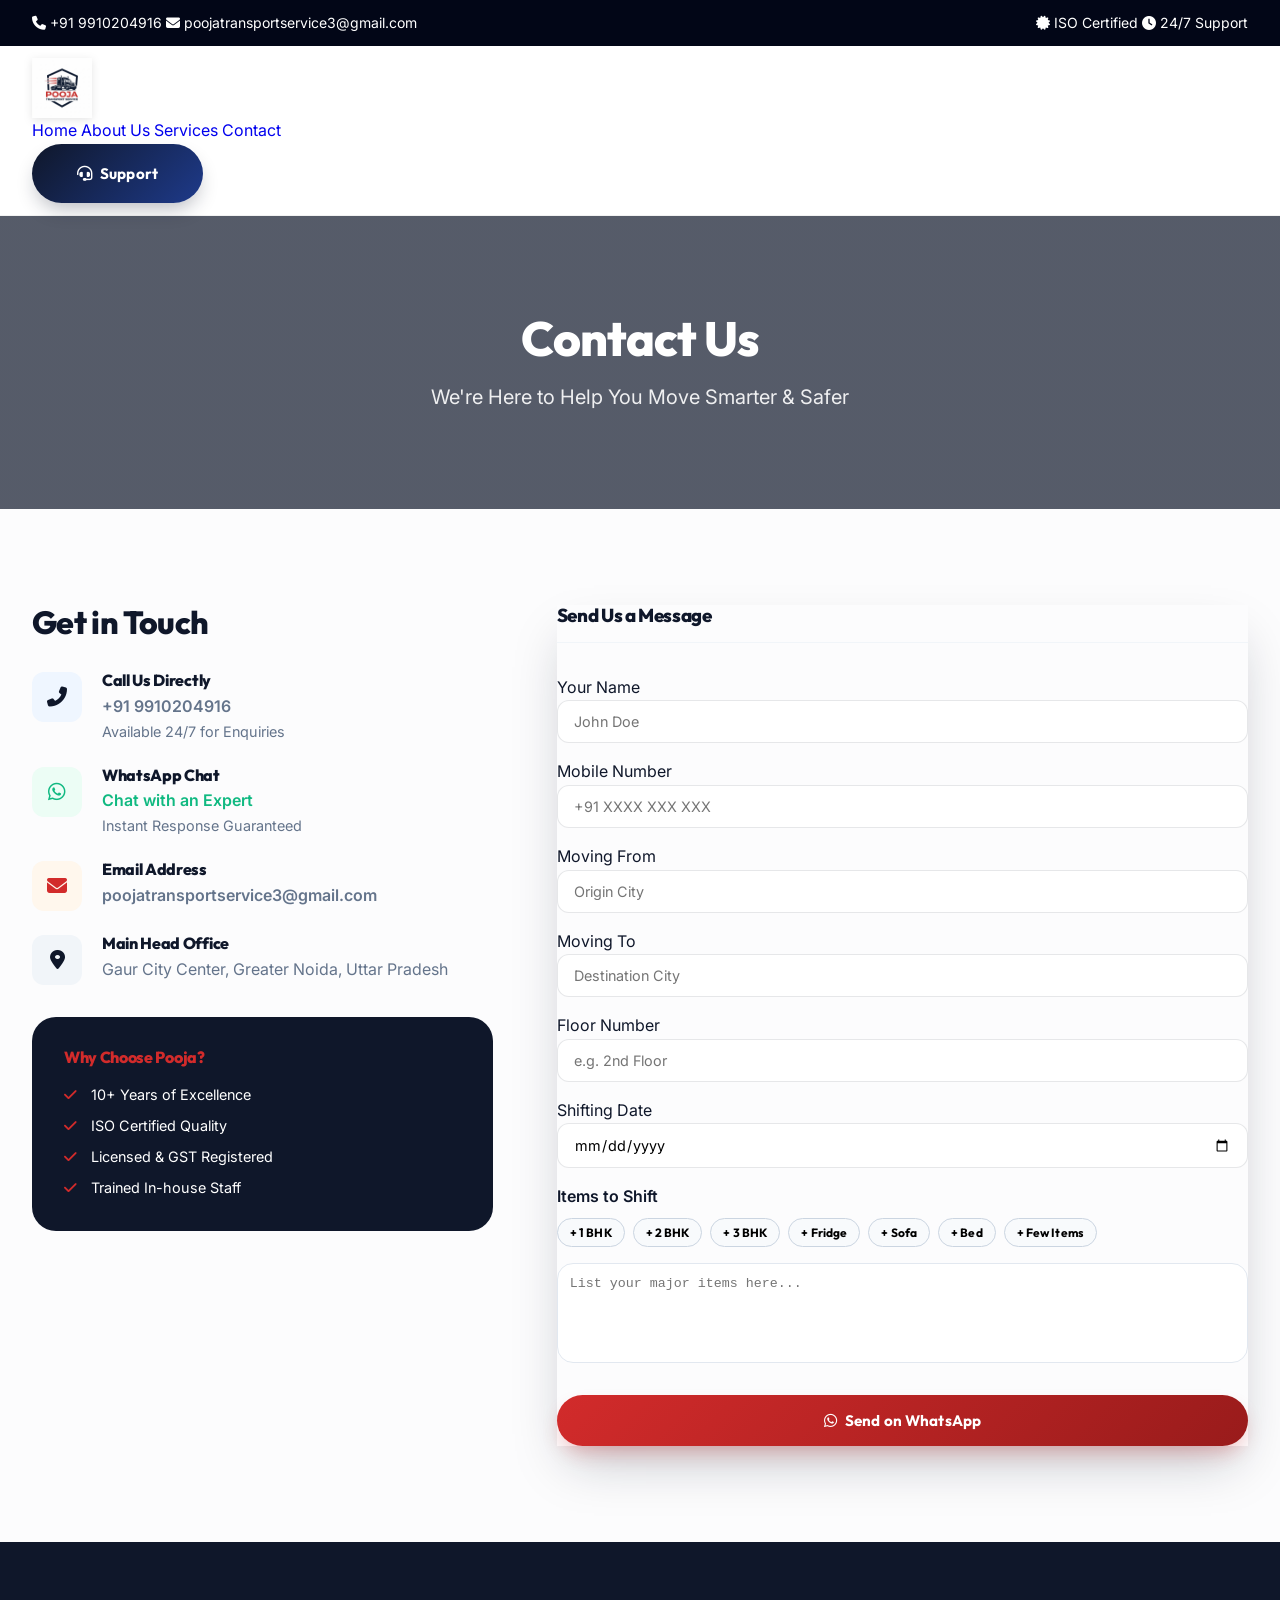
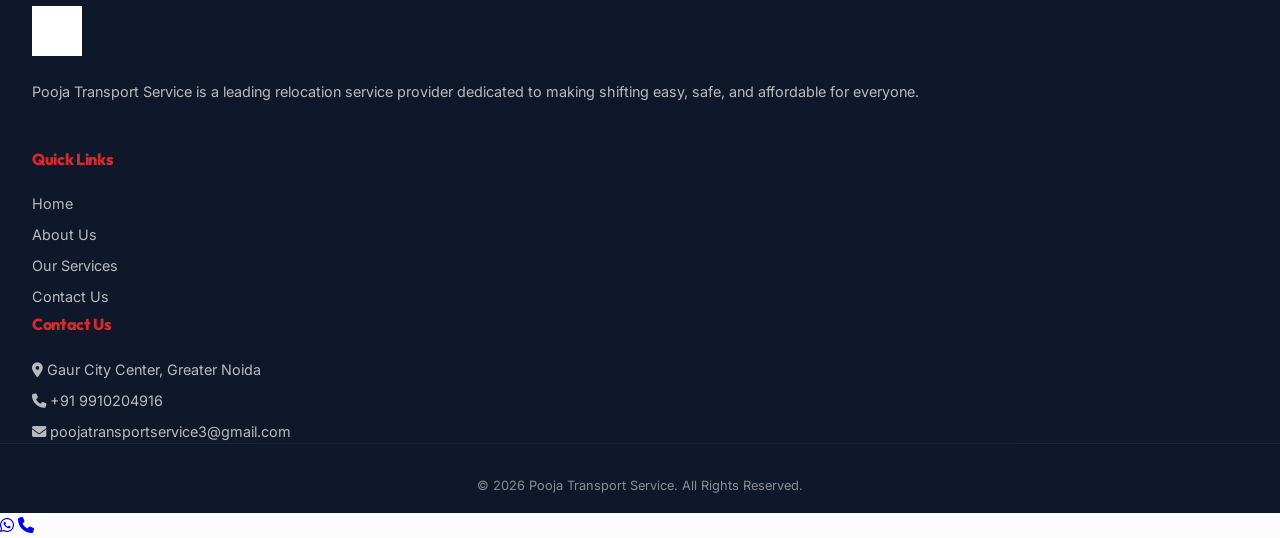
<file: contact.html>
<!DOCTYPE html>
<html lang="en">

<head>
  <meta charset="UTF-8">
  <title>Contact Us | Pooja Transport Service - Get a Free Quote Today</title>
  <meta name="description"
    content="Contact Pooja Transport Service for reliable shifting services in Delhi, Noida, Ghaziabad and across India. Get a free moving quote via call or WhatsApp.">
  <meta name="viewport" content="width=device-width, initial-scale=1.0">

  <!-- Fonts & Icons -->
  <link rel="stylesheet" href="https://cdnjs.cloudflare.com/ajax/libs/font-awesome/6.4.0/css/all.min.css">
  <link rel="stylesheet" href="Css/redesign.css">
  <link rel="icon" type="image/png" href="favicon.ico.png">
  <script src="main.js" defer></script>
  <style>
    .page-hero {
      background: linear-gradient(rgba(15, 23, 42, 0.7), rgba(15, 23, 42, 0.7)), url('https://images.unsplash.com/photo-1534536281715-e28d76689b4d?q=80&w=2000&auto=format&fit=crop') center/cover;
      padding: 6rem 0;
      text-align: center;
      color: white;
    }
    .contact-grid {
      display: grid;
      grid-template-columns: 1fr 1.5fr;
      gap: 4rem;
      align-items: start;
    }
    @media (max-width: 1024px) {
      .contact-grid { grid-template-columns: 1fr; }
    }
  </style>
<!-- Google tag (gtag.js) -->
<script async src="https://www.googletagmanager.com/gtag/js?id=AW-18154472207"></script>
<script>
  window.dataLayer = window.dataLayer || [];
  function gtag(){dataLayer.push(arguments);}
  gtag('js', new Date());

  gtag('config', 'AW-18154472207');
</script>
</head>

<body>

  <!-- ================= MOBILE MENU ================= -->
  <div class="mobile-drawer" id="mobileDrawer">
    <div class="drawer-header">
      <img src="image/logo.png" alt="Pooja Transport Service">
      <div class="drawer-close" onclick="toggleMenu()"><i class="fas fa-times"></i></div>
    </div>
    <nav class="drawer-nav">
      <a href="index.html" onclick="toggleMenu()"><i class="fas fa-home"></i> Home</a>
      <a href="about.html" onclick="toggleMenu()"><i class="fas fa-info-circle"></i> About Us</a>
      <a href="service.html" onclick="toggleMenu()"><i class="fas fa-truck"></i> Services</a>
      <a href="contact.html" onclick="toggleMenu()"><i class="fas fa-envelope"></i> Contact</a>
      <hr style="margin: 1rem 0; opacity: 0.1;">
      <a href="tel:+919910204916" class="btn btn-primary" style="width: 100%;"><i class="fas fa-phone"></i> Call Now</a>
    </nav>
  </div>

  <!-- ================= TOPBAR ================= -->
  <div class="new-topbar">
    <div class="container">
      <div class="topbar-info">
        <span><i class="fas fa-phone"></i> +91 9910204916</span>
        <span class="hide-mobile"><i class="fas fa-envelope"></i> poojatransportservice3@gmail.com</span>
      </div>

      <div class="topbar-info hide-mobile">
        <span><i class="fas fa-certificate"></i> ISO Certified</span>
        <span><i class="fas fa-clock"></i> 24/7 Support</span>
      </div>
    </div>
  </div>

  <!-- ================= HEADER ================= -->
  <header class="new-header">
    <div class="container">
      <div class="new-logo">
        <a href="index.html">
          <img src="image/logo.png" alt="Pooja Transport Service">
        </a>
      </div>
      <nav class="new-nav">
        <a href="index.html">Home</a>
        <a href="about.html">About Us</a>
        <a href="service.html">Services</a>
        <a href="contact.html">Contact</a>
      </nav>
      <div class="mobile-toggle" onclick="toggleMenu()">
        <i class="fas fa-bars"></i>
      </div>
      <a href="tel:+919910204916" class="btn btn-primary hide-mobile">
        <i class="fas fa-headset" style="margin-right: 8px;"></i> Support
      </a>
    </div>
  </header>

  <!-- ================= HERO ================= -->
  <section class="page-hero">
    <div class="container">
      <h1 style="font-size: 3rem; margin-bottom: 1rem;">Contact Us</h1>
      <p style="font-size: 1.25rem; opacity: 0.9;">We're Here to Help You Move Smarter & Safer</p>
    </div>
  </section>

  <!-- ================= CONTACT CONTENT ================= -->
  <section class="section-padding">
    <div class="container">
      <div class="contact-grid">
        <!-- Contact Info -->
        <div>
          <h2 style="font-size: 2rem; color: var(--primary); margin-bottom: 2rem;">Get in Touch</h2>
          
          <div style="margin-bottom: 2rem;">
            <div style="display: flex; gap: 20px; align-items: flex-start; margin-bottom: 1.5rem;">
              <div style="width: 50px; height: 50px; background: #eff6ff; border-radius: 12px; display: flex; align-items: center; justify-content: center; color: var(--primary); font-size: 1.25rem;">
                <i class="fas fa-phone-alt"></i>
              </div>
              <div>
                <h4 style="margin-bottom: 0.25rem;">Call Us Directly</h4>
                <p style="color: var(--text-muted); font-weight: 600;">+91 9910204916</p>
                <p style="color: var(--text-muted); font-size: 0.9rem;">Available 24/7 for Enquiries</p>
              </div>
            </div>

            <div style="display: flex; gap: 20px; align-items: flex-start; margin-bottom: 1.5rem;">
              <div style="width: 50px; height: 50px; background: #ecfdf5; border-radius: 12px; display: flex; align-items: center; justify-content: center; color: var(--accent); font-size: 1.25rem;">
                <i class="fab fa-whatsapp"></i>
              </div>
              <div>
                <h4 style="margin-bottom: 0.25rem;">WhatsApp Chat</h4>
                <a href="https://wa.me/919910204916" target="_blank" style="color: var(--accent); font-weight: 600;">Chat with an Expert</a>
                <p style="color: var(--text-muted); font-size: 0.9rem;">Instant Response Guaranteed</p>
              </div>
            </div>

            <div style="display: flex; gap: 20px; align-items: flex-start; margin-bottom: 1.5rem;">
              <div style="width: 50px; height: 50px; background: #fff7ed; border-radius: 12px; display: flex; align-items: center; justify-content: center; color: var(--secondary); font-size: 1.25rem;">
                <i class="fas fa-envelope"></i>
              </div>
              <div>
                <h4 style="margin-bottom: 0.25rem;">Email Address</h4>
                <p style="color: var(--text-muted); font-weight: 600;">poojatransportservice3@gmail.com</p>
              </div>
            </div>

            <div style="display: flex; gap: 20px; align-items: flex-start;">
              <div style="width: 50px; height: 50px; background: #f1f5f9; border-radius: 12px; display: flex; align-items: center; justify-content: center; color: var(--text-dark); font-size: 1.25rem;">
                <i class="fas fa-map-marker-alt"></i>
              </div>
              <div>
                <h4 style="margin-bottom: 0.25rem;">Main Head Office</h4>
                <p style="color: var(--text-muted);">Gaur City Center, Greater Noida, Uttar Pradesh</p>
              </div>
            </div>
          </div>

          <div style="background: var(--primary); color: white; padding: 2rem; border-radius: var(--radius-lg);">
            <h4 style="margin-bottom: 1rem; color: var(--secondary);">Why Choose Pooja?</h4>
            <ul style="font-size: 0.9rem;">
              <li style="margin-bottom: 0.5rem;"><i class="fas fa-check" style="margin-right: 10px; color: var(--secondary);"></i> 10+ Years of Excellence</li>
              <li style="margin-bottom: 0.5rem;"><i class="fas fa-check" style="margin-right: 10px; color: var(--secondary);"></i> ISO Certified Quality</li>
              <li style="margin-bottom: 0.5rem;"><i class="fas fa-check" style="margin-right: 10px; color: var(--secondary);"></i> Licensed & GST Registered</li>
              <li><i class="fas fa-check" style="margin-right: 10px; color: var(--secondary);"></i> Trained In-house Staff</li>
            </ul>
          </div>
        </div>

        <!-- Form -->
        <div class="quote-form-card" style="box-shadow: var(--shadow-premium);">
          <h3 style="text-align: left; border-bottom: 1px solid #f1f5f9; padding-bottom: 1rem; margin-bottom: 2rem;">Send Us a Message</h3>
          <form id="contactForm">
            <div class="form-row">
              <div class="form-group">
                <label>Your Name</label>
                <input type="text" id="name" placeholder="John Doe" required>
              </div>
              <div class="form-group">
                <label>Mobile Number</label>
                <input type="tel" id="mobile" placeholder="+91 XXXX XXX XXX" required>
              </div>
            </div>
            <div class="form-row">
              <div class="form-group">
                <label>Moving From</label>
                <input type="text" id="from" placeholder="Origin City" required>
              </div>
              <div class="form-group">
                <label>Moving To</label>
                <input type="text" id="to" placeholder="Destination City" required>
              </div>
            </div>
            <div class="form-row">
              <div class="form-group">
                <label>Floor Number</label>
                <input type="text" id="floor" placeholder="e.g. 2nd Floor" required>
              </div>
              <div class="form-group">
                <label>Shifting Date</label>
                <input type="date" id="date" required>
              </div>
            </div>

            <div style="margin-bottom: 1.5rem;">
              <label style="display: block; margin-bottom: 0.5rem; font-weight: 600;">Items to Shift</label>
              <div style="display: flex; gap: 8px; flex-wrap: wrap; margin-bottom: 1rem;">
                <button type="button" class="btn" style="padding: 6px 12px; font-size: 0.75rem; border: 1px solid #cbd5e1; background: #f8fafc;" onclick="addQuickItem('1 BHK')">+ 1 BHK</button>
                <button type="button" class="btn" style="padding: 6px 12px; font-size: 0.75rem; border: 1px solid #cbd5e1; background: #f8fafc;" onclick="addQuickItem('2 BHK')">+ 2 BHK</button>
                <button type="button" class="btn" style="padding: 6px 12px; font-size: 0.75rem; border: 1px solid #cbd5e1; background: #f8fafc;" onclick="addQuickItem('3 BHK')">+ 3 BHK</button>
                <button type="button" class="btn" style="padding: 6px 12px; font-size: 0.75rem; border: 1px solid #cbd5e1; background: #f8fafc;" onclick="addQuickItem('Fridge')">+ Fridge</button>
                <button type="button" class="btn" style="padding: 6px 12px; font-size: 0.75rem; border: 1px solid #cbd5e1; background: #f8fafc;" onclick="addQuickItem('Sofa')">+ Sofa</button>
                <button type="button" class="btn" style="padding: 6px 12px; font-size: 0.75rem; border: 1px solid #cbd5e1; background: #f8fafc;" onclick="addQuickItem('Bed')">+ Bed</button>
                <button type="button" class="btn" style="padding: 6px 12px; font-size: 0.75rem; border: 1px solid #cbd5e1; background: #f8fafc;" onclick="addQuickItem('Few Items')">+ Few Items</button>
              </div>
              <textarea id="items" placeholder="List your major items here..." style="width: 100%; padding: 0.75rem; border: 1px solid #e2e8f0; border-radius: var(--radius); height: 100px; resize: none;" required></textarea>
            </div>

            <button type="submit" class="btn btn-secondary" style="width: 100%; padding: 1rem;">
              <i class="fab fa-whatsapp" style="margin-right: 8px;"></i> Send on WhatsApp
            </button>
          </form>
        </div>
      </div>
    </div>
  </section>

  <!-- ================= FOOTER ================= -->
  <footer style="background: #0f172a; color: white; padding: 4rem 0 1rem;">
    <div class="container">
      <div style="display: grid; grid-template-columns: repeat(auto-fit, minmax(250px, 1fr)); gap: 3rem; margin-bottom: 3rem;">
        <div>
          <img src="image/logo.png" alt="Pooja Transport Service" style="height: 50px; margin-bottom: 1.5rem; filter: brightness(0) invert(1);">
          <p style="opacity: 0.7; font-size: 0.9rem;">Pooja Transport Service is a leading relocation service provider dedicated to making shifting easy, safe, and affordable for everyone.</p>
        </div>
        </div>
        <div>
          <h4 style="margin-bottom: 1.5rem; color: var(--secondary);">Quick Links</h4>
          <ul style="opacity: 0.7; font-size: 0.9rem;">
            <li><a href="index.html" style="color: white; display: block; margin-bottom: 0.5rem;">Home</a></li>
            <li><a href="about.html" style="color: white; display: block; margin-bottom: 0.5rem;">About Us</a></li>
            <li><a href="service.html" style="color: white; display: block; margin-bottom: 0.5rem;">Our Services</a></li>
            <li><a href="contact.html" style="color: white; display: block; margin-bottom: 0.5rem;">Contact Us</a></li>
          </ul>
        </div>
        <div>
          <h4 style="margin-bottom: 1.5rem; color: var(--secondary);">Contact Us</h4>
          <p style="opacity: 0.7; font-size: 0.9rem; margin-bottom: 0.5rem;"><i class="fas fa-map-marker-alt"></i> Gaur City Center, Greater Noida</p>
          <p style="opacity: 0.7; font-size: 0.9rem; margin-bottom: 0.5rem;"><i class="fas fa-phone"></i> +91 9910204916</p>
          <p style="opacity: 0.7; font-size: 0.9rem;"><i class="fas fa-envelope"></i> poojatransportservice3@gmail.com</p>
        </div>
      </div>
      <div style="border-top: 1px solid rgba(255,255,255,0.1); padding-top: 2rem; text-align: center; font-size: 0.8rem; opacity: 0.5;">
        <p>© 2026 Pooja Transport Service. All Rights Reserved.</p>
      </div>
    </div>
  </footer>

  <!-- ================= STICKY ACTIONS ================= -->
  <div class="sticky-actions hide-mobile">
    <a href="https://wa.me/919910204916" class="action-btn btn-whatsapp" target="_blank"><i class="fab fa-whatsapp"></i></a>
    <a href="tel:+919910204916" class="action-btn btn-call"><i class="fas fa-phone"></i></a>
  </div>

  <div class="mobile-only-bar">
    <a href="tel:+919910204916" class="btn btn-primary" style="background-color: var(--primary); color: white;"><i class="fas fa-phone"></i> Call Now</a>
    <a href="https://wa.me/919910204916" class="btn btn-secondary" style="background-color: var(--secondary); color: var(--text-dark);"><i class="fab fa-whatsapp"></i> WhatsApp</a>
  </div>

  <script>
    function addQuickItem(itemName) {
      addQuickItemShared(itemName, 'items');
    }

    document.getElementById('contactForm')?.addEventListener('submit', function (e) {
      e.preventDefault();
      sendWhatsAppQuote({
        name: document.getElementById('name').value,
        mobile: document.getElementById('mobile').value,
        from: document.getElementById('from').value,
        to: document.getElementById('to').value,
        floor: document.getElementById('floor').value,
        date: document.getElementById('date').value,
        items: document.getElementById('items').value
      });
    });
  </script>
</body>

</html>
</file>
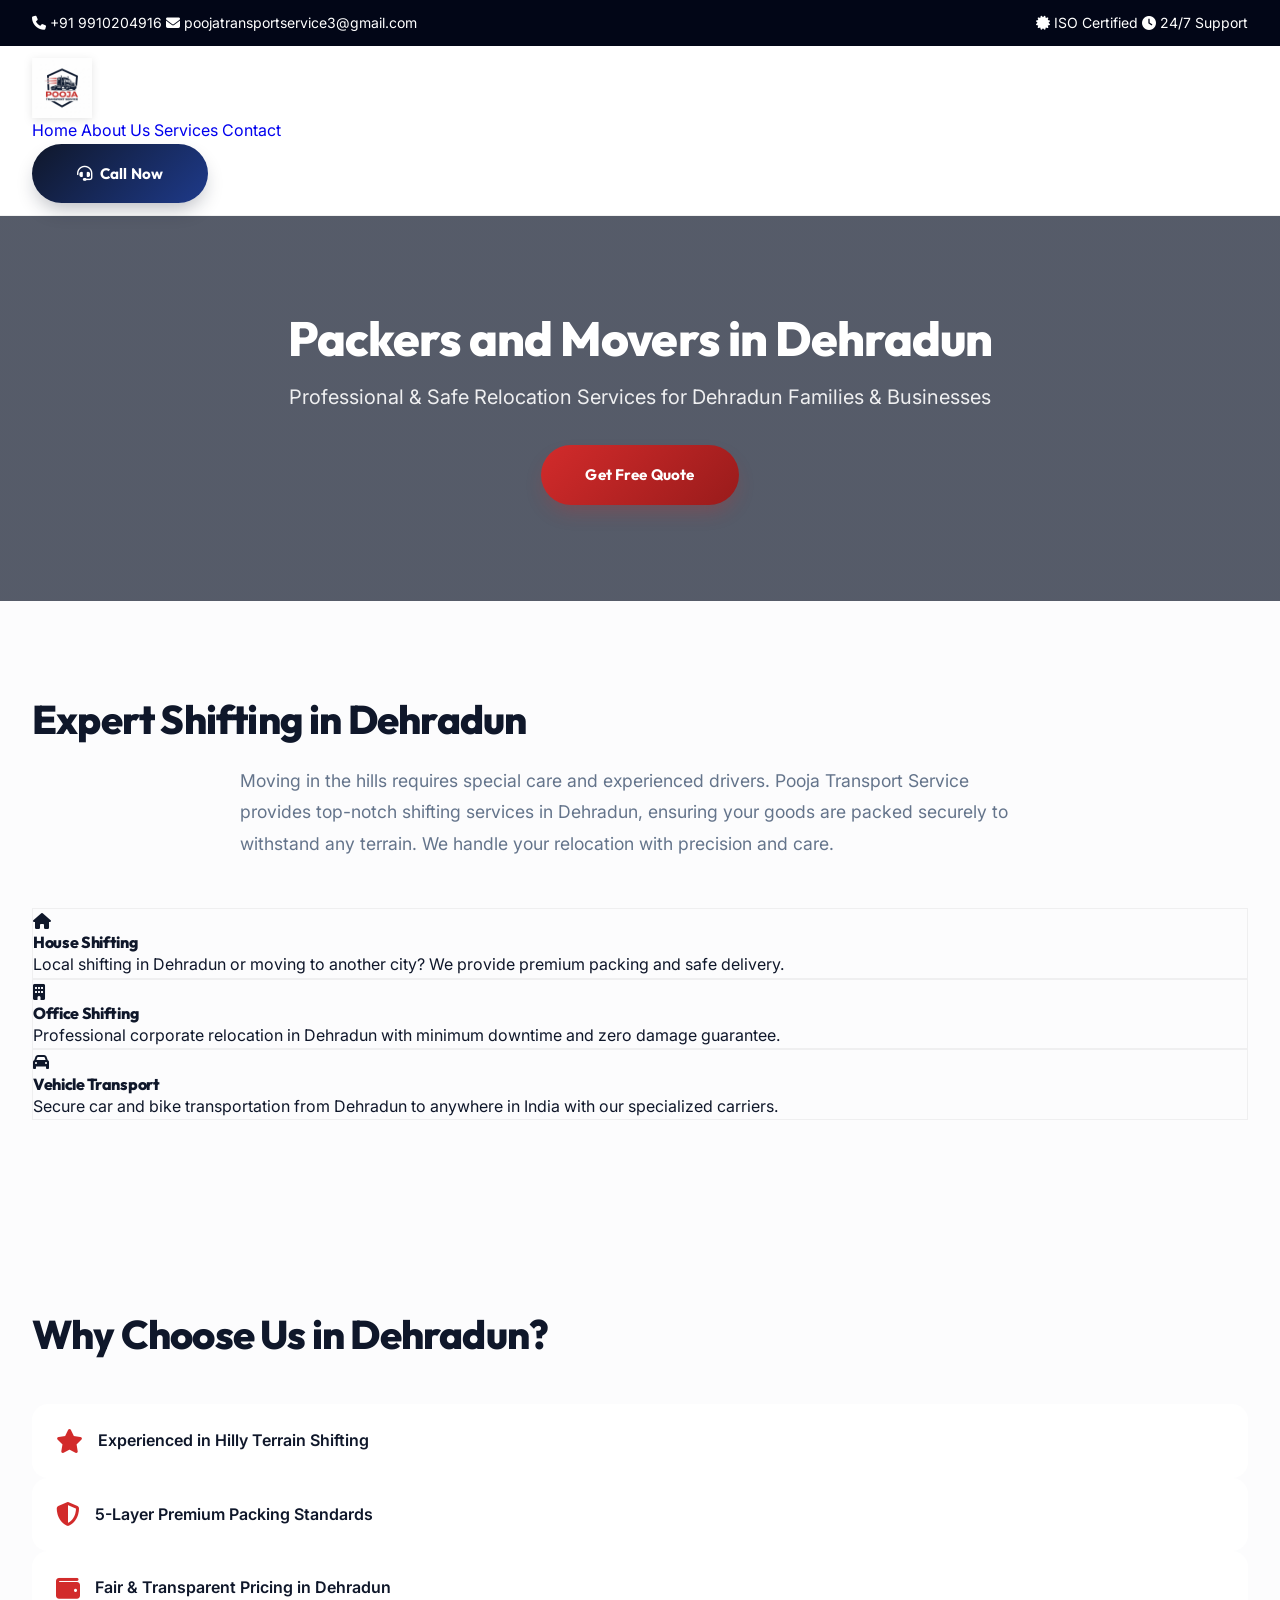
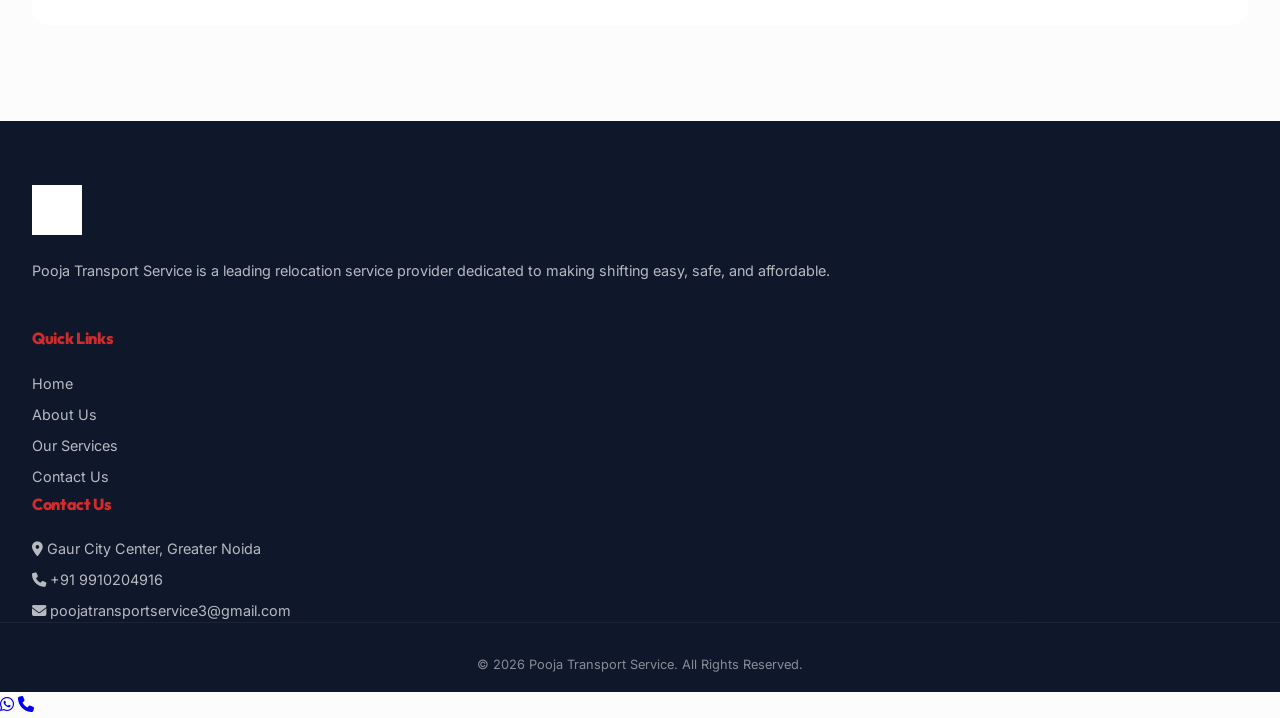
<file: cities/packers-movers-dehradun.html>
<!DOCTYPE html>
<html lang="en">

<head>
  <meta charset="UTF-8">
  <title>Packers and Movers in Dehradun | #1 Trusted Shifting Services</title>
  <meta name="description"
    content="Top-rated packers and movers in Dehradun. Experience safe house shifting, office relocation, and vehicle transport at affordable prices. Get a free quote now.">
  <meta name="viewport" content="width=device-width, initial-scale=1.0">

  <!-- Fonts & Icons -->
  <link rel="stylesheet" href="https://cdnjs.cloudflare.com/ajax/libs/font-awesome/6.4.0/css/all.min.css">
  <link rel="stylesheet" href="../Css/redesign.css">
  <link rel="icon" type="image/png" href="../favicon.ico.png">
  <script src="../main.js" defer></script>
  <style>
    .page-hero {
      background: linear-gradient(rgba(15, 23, 42, 0.7), rgba(15, 23, 42, 0.7)), url('https://images.unsplash.com/photo-1580674285054-bed31e145f59?q=80&w=2000&auto=format&fit=crop') center/cover;
      padding: 6rem 0;
      text-align: center;
      color: white;
    }
  </style>
<!-- Google tag (gtag.js) -->
<script async src="https://www.googletagmanager.com/gtag/js?id=AW-18154472207"></script>
<script>
  window.dataLayer = window.dataLayer || [];
  function gtag(){dataLayer.push(arguments);}
  gtag('js', new Date());

  gtag('config', 'AW-18154472207');
</script>
</head>

<body>

  <!-- ================= TOPBAR ================= -->
  <div class="new-topbar">
    <div class="container">
      <div class="topbar-info">
        <span><i class="fas fa-phone"></i> +91 9910204916</span>
        <span class="hide-mobile"><i class="fas fa-envelope"></i> poojatransportservice3@gmail.com</span>
      </div>
      <div class="topbar-info hide-mobile">
        <span><i class="fas fa-certificate"></i> ISO Certified</span>
        <span><i class="fas fa-clock"></i> 24/7 Support</span>
      </div>
    </div>
  </div>

  <!-- ================= HEADER ================= -->
  <header class="new-header">
    <div class="container">
      <div class="new-logo">
        <a href="../index.html">
          <img src="../image/logo.png" alt="Pooja Transport Service">
        </a>
      </div>
      <nav class="new-nav">
        <a href="../index.html">Home</a>
        <a href="../about.html">About Us</a>
        <a href="../service.html">Services</a>
        <a href="../contact.html">Contact</a>
      </nav>
      <a href="tel:+919910204916" class="btn btn-primary hide-mobile">
        <i class="fas fa-headset" style="margin-right: 8px;"></i> Call Now
      </a>
    </div>
  </header>

  <!-- ================= HERO ================= -->
  <section class="page-hero">
    <div class="container">
      <h1 style="font-size: 3rem; margin-bottom: 1rem;">Packers and Movers in Dehradun</h1>
      <p style="font-size: 1.25rem; opacity: 0.9;">Professional & Safe Relocation Services for Dehradun Families & Businesses</p>
      <a href="../contact.html" class="btn btn-secondary" style="margin-top: 2rem;">Get Free Quote</a>
    </div>
  </section>

  <!-- ================= CONTENT ================= -->
  <section class="section-padding">
    <div class="container">
      <div class="text-center" style="margin-bottom: 3rem;">
        <h2 style="font-size: 2.5rem; color: var(--primary);">Expert Shifting in Dehradun</h2>
        <p style="color: var(--text-muted); max-width: 800px; margin: 1.5rem auto 0; font-size: 1.1rem; line-height: 1.8;">
          Moving in the hills requires special care and experienced drivers. Pooja Transport Service provides top-notch shifting services in Dehradun, ensuring your goods are packed securely to withstand any terrain. We handle your relocation with precision and care.
        </p>
      </div>

      <div class="features-grid">
        <div class="feature-card">
          <div class="feature-icon"><i class="fas fa-home"></i></div>
          <h4>House Shifting</h4>
          <p>Local shifting in Dehradun or moving to another city? We provide premium packing and safe delivery.</p>
        </div>
        <div class="feature-card">
          <div class="feature-icon"><i class="fas fa-building"></i></div>
          <h4>Office Shifting</h4>
          <p>Professional corporate relocation in Dehradun with minimum downtime and zero damage guarantee.</p>
        </div>
        <div class="feature-card">
          <div class="feature-icon"><i class="fas fa-car"></i></div>
          <h4>Vehicle Transport</h4>
          <p>Secure car and bike transportation from Dehradun to anywhere in India with our specialized carriers.</p>
        </div>
      </div>
    </div>
  </section>

  <!-- ================= WHY CHOOSE US ================= -->
  <section class="section-padding bg-light">
    <div class="container">
      <div class="text-center" style="margin-bottom: 3rem;">
        <h2 style="font-size: 2.5rem; color: var(--primary);">Why Choose Us in Dehradun?</h2>
      </div>

      <div class="features-grid" style="grid-template-columns: repeat(auto-fit, minmax(300px, 1fr));">
        <div style="display: flex; gap: 15px; background: white; padding: 1.5rem; border-radius: var(--radius); align-items: center;">
          <i class="fas fa-star" style="color: var(--secondary); font-size: 1.5rem;"></i>
          <span style="font-weight: 600;">Experienced in Hilly Terrain Shifting</span>
        </div>
        <div style="display: flex; gap: 15px; background: white; padding: 1.5rem; border-radius: var(--radius); align-items: center;">
          <i class="fas fa-shield-alt" style="color: var(--secondary); font-size: 1.5rem;"></i>
          <span style="font-weight: 600;">5-Layer Premium Packing Standards</span>
        </div>
        <div style="display: flex; gap: 15px; background: white; padding: 1.5rem; border-radius: var(--radius); align-items: center;">
          <i class="fas fa-wallet" style="color: var(--secondary); font-size: 1.5rem;"></i>
          <span style="font-weight: 600;">Fair & Transparent Pricing in Dehradun</span>
        </div>
      </div>
    </div>
  </section>

  <!-- ================= FOOTER ================= -->
  <footer style="background: #0f172a; color: white; padding: 4rem 0 1rem;">
    <div class="container">
      <div style="display: grid; grid-template-columns: repeat(auto-fit, minmax(250px, 1fr)); gap: 3rem; margin-bottom: 3rem;">
        <div>
          <img src="../image/logo.png" alt="Pooja Transport Service" style="height: 50px; margin-bottom: 1.5rem; filter: brightness(0) invert(1);">
          <p style="opacity: 0.7; font-size: 0.9rem;">Pooja Transport Service is a leading relocation service provider dedicated to making shifting easy, safe, and affordable.</p>
        </div>
        </div>
        <div>
          <h4 style="margin-bottom: 1.5rem; color: var(--secondary);">Quick Links</h4>
          <ul style="opacity: 0.7; font-size: 0.9rem;">
            <li><a href="../index.html" style="color: white; display: block; margin-bottom: 0.5rem;">Home</a></li>
            <li><a href="../about.html" style="color: white; display: block; margin-bottom: 0.5rem;">About Us</a></li>
            <li><a href="../service.html" style="color: white; display: block; margin-bottom: 0.5rem;">Our Services</a></li>
            <li><a href="../contact.html" style="color: white; display: block; margin-bottom: 0.5rem;">Contact Us</a></li>
          </ul>
        </div>
        <div>
          <h4 style="margin-bottom: 1.5rem; color: var(--secondary);">Contact Us</h4>
          <p style="opacity: 0.7; font-size: 0.9rem; margin-bottom: 0.5rem;"><i class="fas fa-map-marker-alt"></i> Gaur City Center, Greater Noida</p>
          <p style="opacity: 0.7; font-size: 0.9rem; margin-bottom: 0.5rem;"><i class="fas fa-phone"></i> +91 9910204916</p>
          <p style="opacity: 0.7; font-size: 0.9rem;"><i class="fas fa-envelope"></i> poojatransportservice3@gmail.com</p>
        </div>
      </div>
      <div style="border-top: 1px solid rgba(255,255,255,0.1); padding-top: 2rem; text-align: center; font-size: 0.8rem; opacity: 0.5;">
        <p>© 2026 Pooja Transport Service. All Rights Reserved.</p>
      </div>
    </div>
  </footer>

  <!-- ================= STICKY ACTIONS ================= -->
  <div class="sticky-actions hide-mobile">
    <a href="https://wa.me/919910204916" class="action-btn btn-whatsapp" target="_blank"><i class="fab fa-whatsapp"></i></a>
    <a href="tel:+919910204916" class="action-btn btn-call"><i class="fas fa-phone"></i></a>
  </div>

  <div class="mobile-only-bar">
    <a href="tel:+919910204916" class="btn btn-primary" style="background-color: var(--primary); color: white;"><i class="fas fa-phone"></i> Call Now</a>
    <a href="https://wa.me/919910204916" class="btn btn-secondary" style="background-color: var(--secondary); color: var(--text-dark);"><i class="fab fa-whatsapp"></i> WhatsApp</a>
  </div>

</body>

</html>
</file>
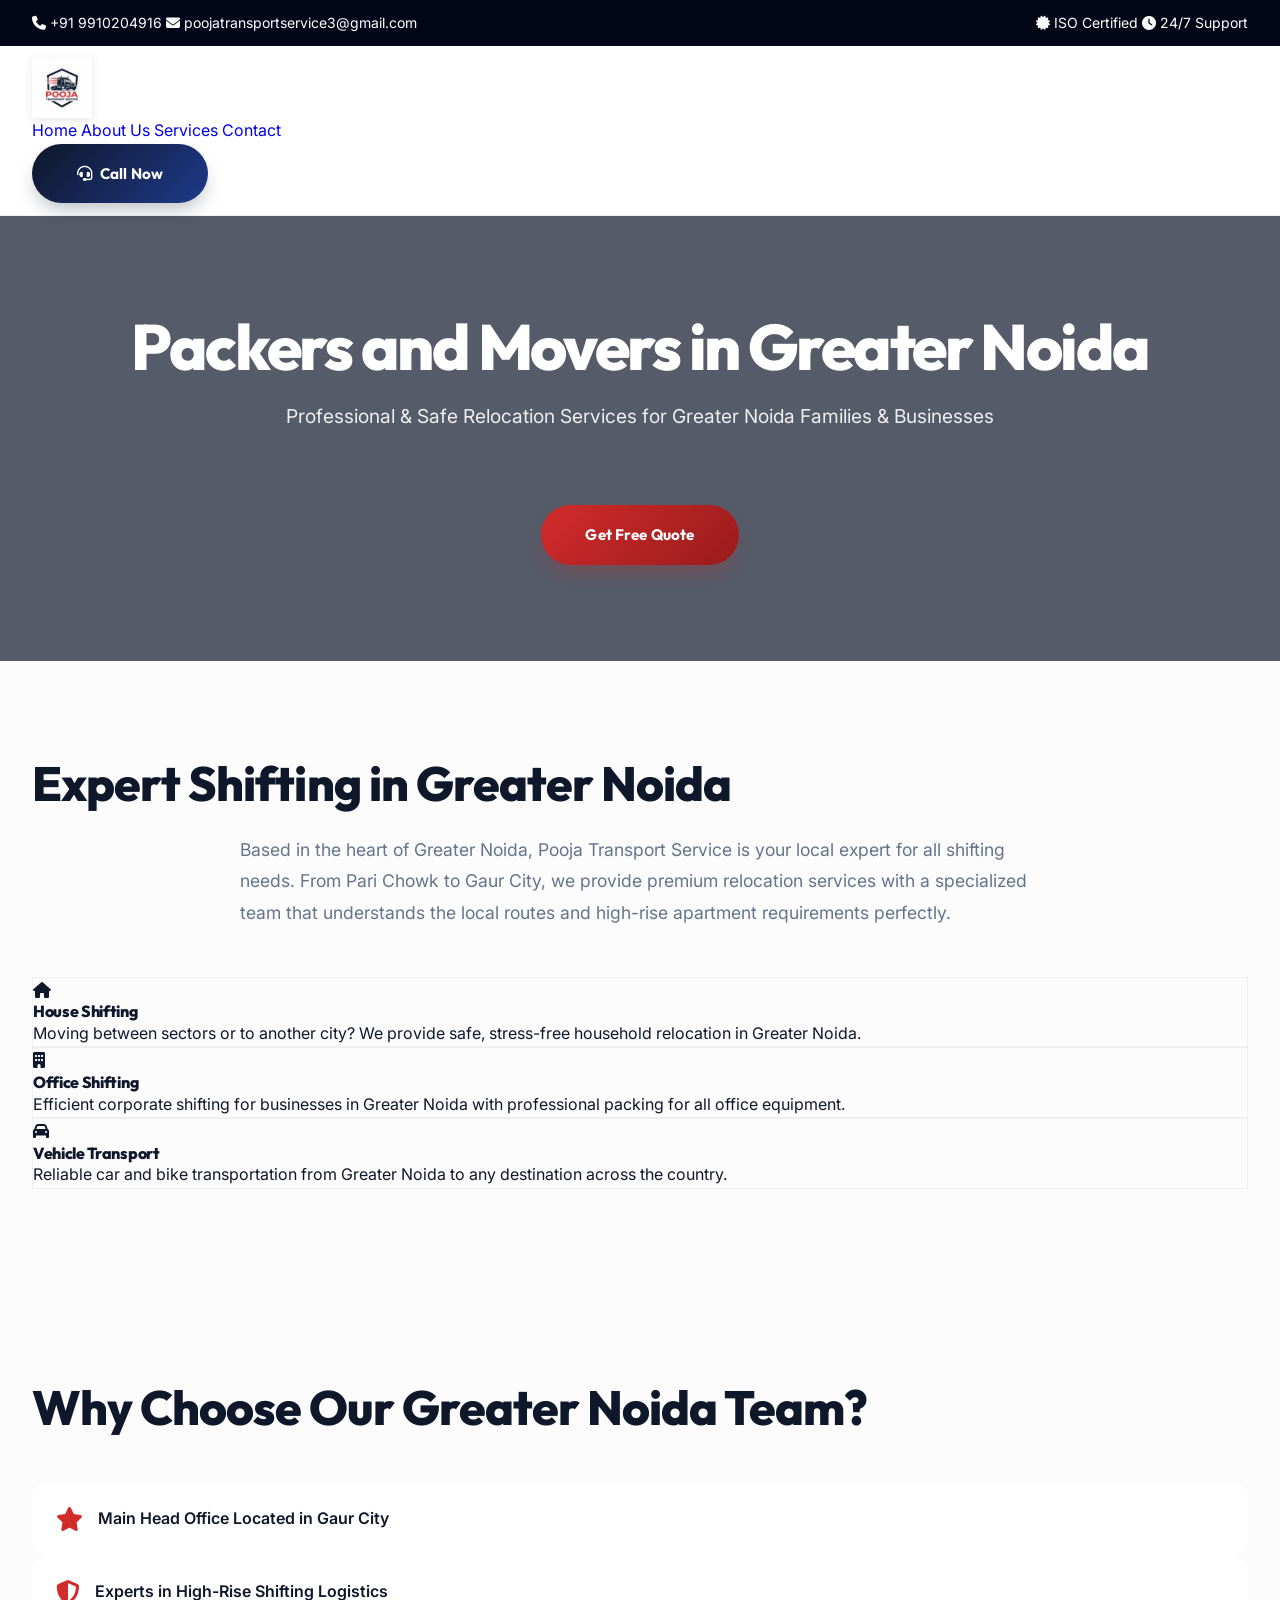
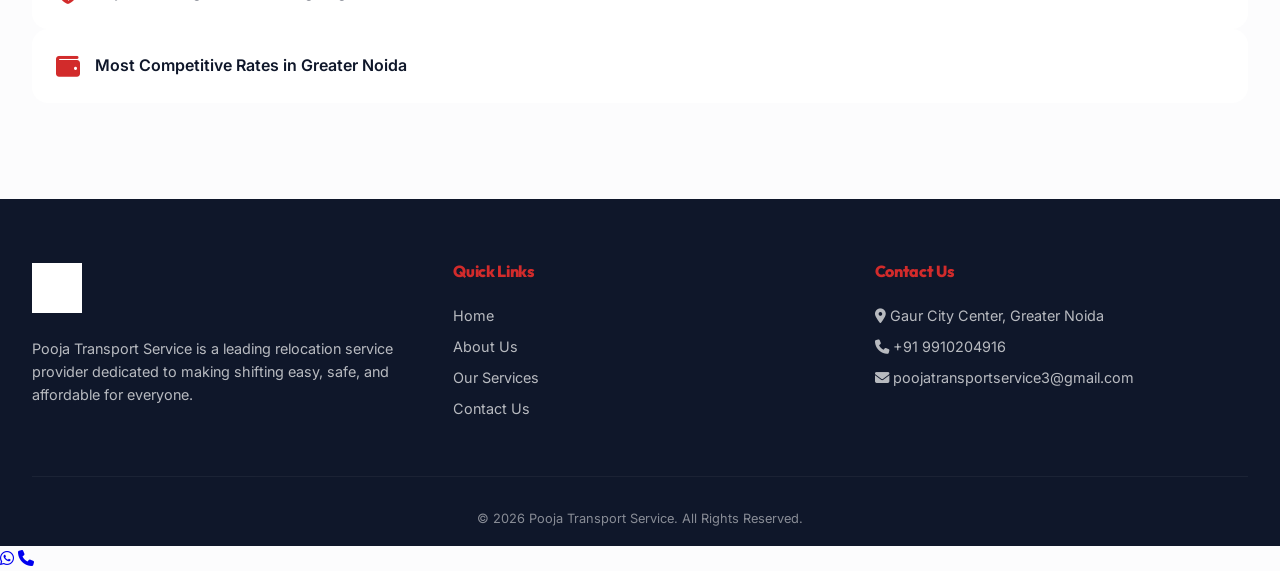
<file: cities/packers-movers-greater-noida.html>
<!DOCTYPE html>
<html lang="en">

<head>
  <meta charset="UTF-8">
  <title>Packers and Movers in Greater Noida | #1 Trusted Shifting Services</title>
  <meta name="description"
    content="Top-rated packers and movers in Greater Noida. Experience safe house shifting, office relocation, and vehicle transport at affordable prices. Get a free quote now.">
  <meta name="viewport" content="width=device-width, initial-scale=1.0">

  <!-- Fonts & Icons -->
  <link rel="stylesheet" href="https://cdnjs.cloudflare.com/ajax/libs/font-awesome/6.4.0/css/all.min.css">
  <link rel="stylesheet" href="../Css/redesign.css">
  <link rel="icon" type="image/png" href="../favicon.ico.png">
  <script src="../main.js" defer></script>
  <style>
    .page-hero {
      background: linear-gradient(rgba(15, 23, 42, 0.7), rgba(15, 23, 42, 0.7)), url('https://images.unsplash.com/photo-1580674285054-bed31e145f59?q=80&w=2000&auto=format&fit=crop') center/cover;
      padding: 6rem 0;
      text-align: center;
      color: white;
    }
  </style>
<!-- Google tag (gtag.js) -->
<script async src="https://www.googletagmanager.com/gtag/js?id=AW-18154472207"></script>
<script>
  window.dataLayer = window.dataLayer || [];
  function gtag(){dataLayer.push(arguments);}
  gtag('js', new Date());

  gtag('config', 'AW-18154472207');
</script>
</head>

<body>

  <!-- ================= TOPBAR ================= -->
  <div class="new-topbar">
    <div class="container">
      <div class="topbar-info">
        <span><i class="fas fa-phone"></i> +91 9910204916</span>
        <span class="hide-mobile"><i class="fas fa-envelope"></i> poojatransportservice3@gmail.com</span>
      </div>
      <div class="topbar-info hide-mobile">
        <span><i class="fas fa-certificate"></i> ISO Certified</span>
        <span><i class="fas fa-clock"></i> 24/7 Support</span>
      </div>
    </div>
  </div>

  <!-- ================= HEADER ================= -->
  <header class="new-header">
    <div class="container">
      <div class="new-logo">
        <a href="../index.html">
          <img src="../image/logo.png" alt="Pooja Transport Service">
        </a>
      </div>
      <nav class="new-nav">
        <a href="../index.html">Home</a>
        <a href="../about.html">About Us</a>
        <a href="../service.html">Services</a>
        <a href="../contact.html">Contact</a>
      </nav>
      <a href="tel:+919910204916" class="btn btn-primary hide-mobile">
        <i class="fas fa-headset" style="margin-right: 8px;"></i> Call Now
      </a>
    </div>
  </header>

  <!-- ================= HERO ================= -->
  <section class="page-hero">
    <div class="container">
      <h1 class="hero-title">Packers and Movers in Greater Noida</h1>
      <p class="hero-subtitle">Professional & Safe Relocation Services for Greater Noida Families & Businesses</p>
      <a href="../contact.html" class="btn btn-secondary" style="margin-top: 2rem;">Get Free Quote</a>
    </div>

  </section>

  <!-- ================= CONTENT ================= -->
  <section class="section-padding">
    <div class="container">
      <div class="text-center" style="margin-bottom: 3rem;">
        <h2 class="section-title">Expert Shifting in Greater Noida</h2>

        <p style="color: var(--text-muted); max-width: 800px; margin: 1.5rem auto 0; font-size: 1.1rem; line-height: 1.8;">
          Based in the heart of Greater Noida, Pooja Transport Service is your local expert for all shifting needs. From Pari Chowk to Gaur City, we provide premium relocation services with a specialized team that understands the local routes and high-rise apartment requirements perfectly.
        </p>
      </div>

      <div class="features-grid">
        <div class="feature-card">
          <div class="feature-icon"><i class="fas fa-home"></i></div>
          <h4>House Shifting</h4>
          <p>Moving between sectors or to another city? We provide safe, stress-free household relocation in Greater Noida.</p>
        </div>
        <div class="feature-card">
          <div class="feature-icon"><i class="fas fa-building"></i></div>
          <h4>Office Shifting</h4>
          <p>Efficient corporate shifting for businesses in Greater Noida with professional packing for all office equipment.</p>
        </div>
        <div class="feature-card">
          <div class="feature-icon"><i class="fas fa-car"></i></div>
          <h4>Vehicle Transport</h4>
          <p>Reliable car and bike transportation from Greater Noida to any destination across the country.</p>
        </div>
      </div>
    </div>
  </section>

  <!-- ================= WHY CHOOSE US ================= -->
  <section class="section-padding bg-light">
    <div class="container">
      <div class="text-center" style="margin-bottom: 3rem;">
        <h2 class="section-title">Why Choose Our Greater Noida Team?</h2>
      </div>


      <div class="features-grid" style="grid-template-columns: repeat(auto-fit, minmax(300px, 1fr));">
        <div style="display: flex; gap: 15px; background: white; padding: 1.5rem; border-radius: var(--radius); align-items: center;">
          <i class="fas fa-star" style="color: var(--secondary); font-size: 1.5rem;"></i>
          <span style="font-weight: 600;">Main Head Office Located in Gaur City</span>
        </div>
        <div style="display: flex; gap: 15px; background: white; padding: 1.5rem; border-radius: var(--radius); align-items: center;">
          <i class="fas fa-shield-alt" style="color: var(--secondary); font-size: 1.5rem;"></i>
          <span style="font-weight: 600;">Experts in High-Rise Shifting Logistics</span>
        </div>
        <div style="display: flex; gap: 15px; background: white; padding: 1.5rem; border-radius: var(--radius); align-items: center;">
          <i class="fas fa-wallet" style="color: var(--secondary); font-size: 1.5rem;"></i>
          <span style="font-weight: 600;">Most Competitive Rates in Greater Noida</span>
        </div>
      </div>
    </div>
  </section>

  <!-- ================= FOOTER ================= -->
  <footer style="background: #0f172a; color: white; padding: 4rem 0 1rem;">
    <div class="container">
      <div style="display: grid; grid-template-columns: repeat(auto-fit, minmax(250px, 1fr)); gap: 3rem; margin-bottom: 3rem;">
        <div>
          <img src="../image/logo.png" alt="Pooja Transport Service" style="height: 50px; margin-bottom: 1.5rem; filter: brightness(0) invert(1);">
          <p style="opacity: 0.7; font-size: 0.9rem;">Pooja Transport Service is a leading relocation service provider dedicated to making shifting easy, safe, and affordable for everyone.</p>
        </div>
        <div>
          <h4 style="margin-bottom: 1.5rem; color: var(--secondary);">Quick Links</h4>
          <ul style="opacity: 0.7; font-size: 0.9rem;">
            <li><a href="../index.html" style="color: white; display: block; margin-bottom: 0.5rem;">Home</a></li>
            <li><a href="../about.html" style="color: white; display: block; margin-bottom: 0.5rem;">About Us</a></li>
            <li><a href="../service.html" style="color: white; display: block; margin-bottom: 0.5rem;">Our Services</a></li>
            <li><a href="../contact.html" style="color: white; display: block; margin-bottom: 0.5rem;">Contact Us</a></li>
          </ul>
        </div>
        <div>
          <h4 style="margin-bottom: 1.5rem; color: var(--secondary);">Contact Us</h4>
          <p style="opacity: 0.7; font-size: 0.9rem; margin-bottom: 0.5rem;"><i class="fas fa-map-marker-alt"></i> Gaur City Center, Greater Noida</p>
          <p style="opacity: 0.7; font-size: 0.9rem; margin-bottom: 0.5rem;"><i class="fas fa-phone"></i> +91 9910204916</p>
          <p style="opacity: 0.7; font-size: 0.9rem;"><i class="fas fa-envelope"></i> poojatransportservice3@gmail.com</p>
        </div>
      </div>
      <div style="border-top: 1px solid rgba(255,255,255,0.1); padding-top: 2rem; text-align: center; font-size: 0.8rem; opacity: 0.5;">
        <p>© 2026 Pooja Transport Service. All Rights Reserved.</p>
      </div>
    </div>
  </footer>


  <!-- ================= STICKY ACTIONS ================= -->
  <div class="sticky-actions hide-mobile">
    <a href="https://wa.me/919910204916" class="action-btn btn-whatsapp" target="_blank"><i class="fab fa-whatsapp"></i></a>
    <a href="tel:+919910204916" class="action-btn btn-call"><i class="fas fa-phone"></i></a>
  </div>

  <div class="mobile-only-bar">
    <a href="tel:+919910204916" class="btn btn-primary" style="background-color: var(--primary); color: white;"><i class="fas fa-phone"></i> Call Now</a>
    <a href="https://wa.me/919910204916" class="btn btn-secondary" style="background-color: var(--secondary); color: var(--text-dark);"><i class="fab fa-whatsapp"></i> WhatsApp</a>
  </div>

</body>

</html>
</file>
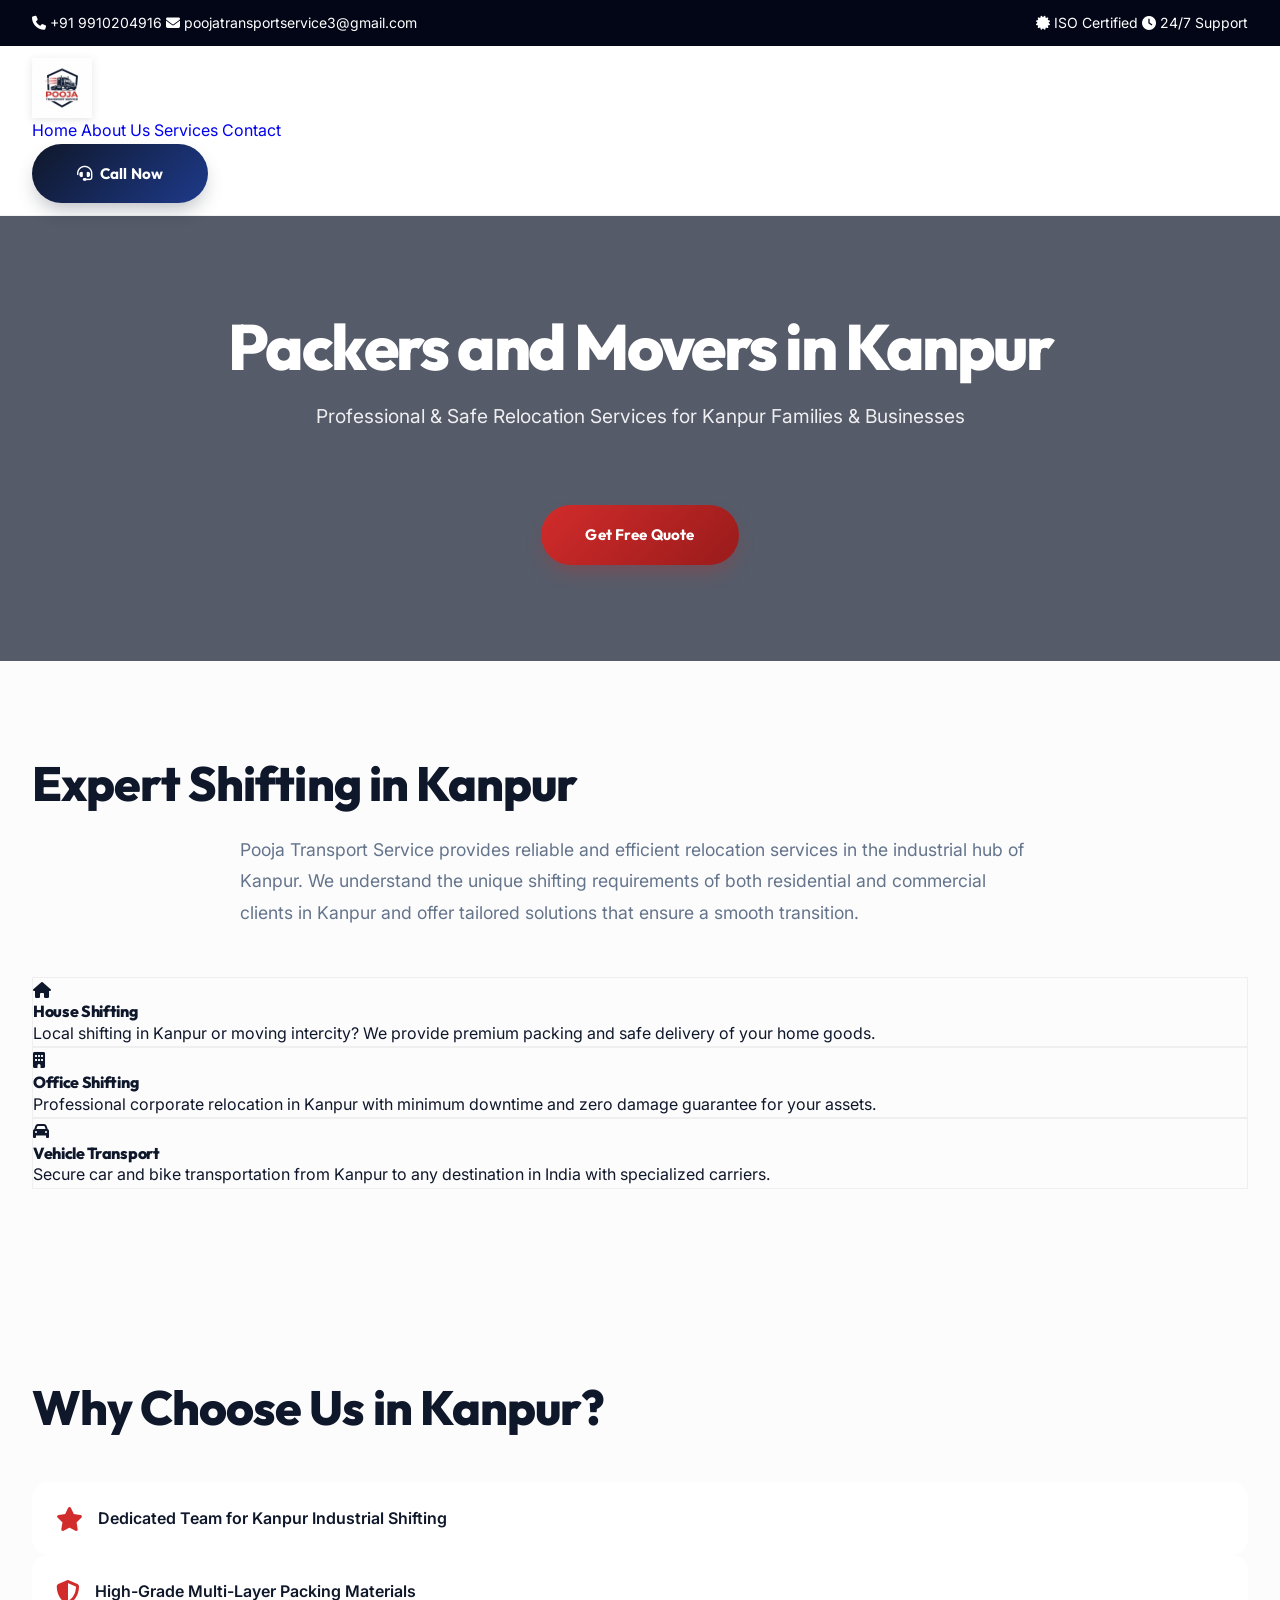
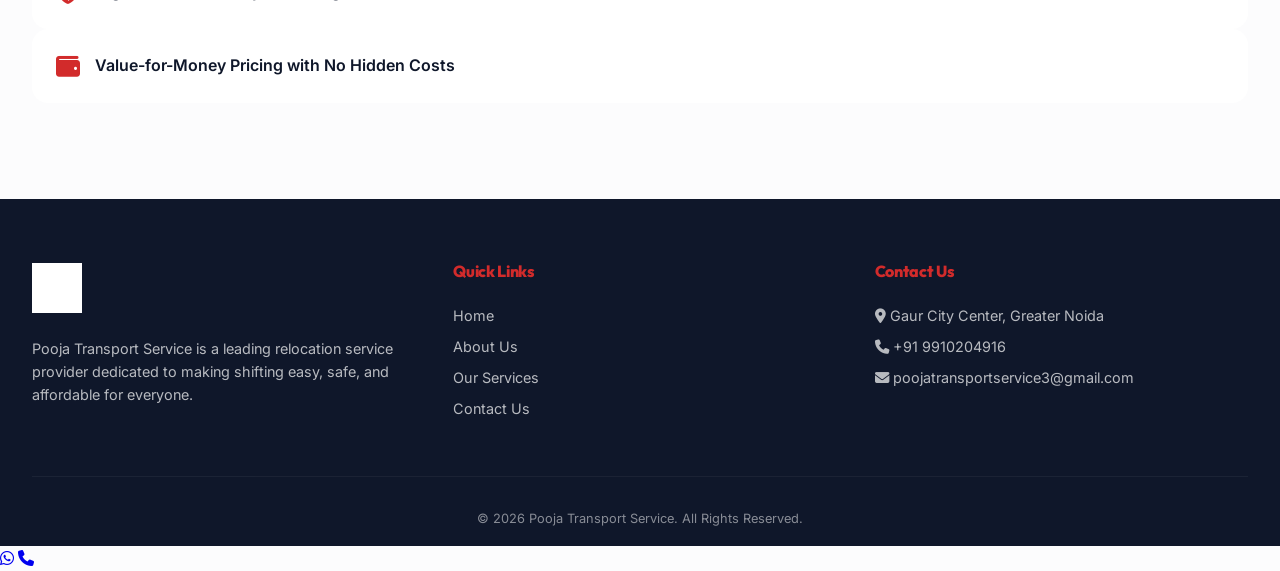
<file: cities/packers-movers-kanpur.html>
<!DOCTYPE html>
<html lang="en">

<head>
  <meta charset="UTF-8">
  <title>Packers and Movers in Kanpur | #1 Trusted Shifting Services</title>
  <meta name="description"
    content="Top-rated packers and movers in Kanpur. Experience safe house shifting, office relocation, and vehicle transport at affordable prices. Get a free quote now.">
  <meta name="viewport" content="width=device-width, initial-scale=1.0">

  <!-- Fonts & Icons -->
  <link rel="stylesheet" href="https://cdnjs.cloudflare.com/ajax/libs/font-awesome/6.4.0/css/all.min.css">
  <link rel="stylesheet" href="../Css/redesign.css">
  <link rel="icon" type="image/png" href="../favicon.ico.png">
  <script src="../main.js" defer></script>
  <style>
    .page-hero {
      background: linear-gradient(rgba(15, 23, 42, 0.7), rgba(15, 23, 42, 0.7)), url('https://images.unsplash.com/photo-1580674285054-bed31e145f59?q=80&w=2000&auto=format&fit=crop') center/cover;
      padding: 6rem 0;
      text-align: center;
      color: white;
    }
  </style>
<!-- Google tag (gtag.js) -->
<script async src="https://www.googletagmanager.com/gtag/js?id=AW-18154472207"></script>
<script>
  window.dataLayer = window.dataLayer || [];
  function gtag(){dataLayer.push(arguments);}
  gtag('js', new Date());

  gtag('config', 'AW-18154472207');
</script>
</head>

<body>

  <!-- ================= TOPBAR ================= -->
  <div class="new-topbar">
    <div class="container">
      <div class="topbar-info">
        <span><i class="fas fa-phone"></i> +91 9910204916</span>
        <span class="hide-mobile"><i class="fas fa-envelope"></i> poojatransportservice3@gmail.com</span>
      </div>
      <div class="topbar-info hide-mobile">
        <span><i class="fas fa-certificate"></i> ISO Certified</span>
        <span><i class="fas fa-clock"></i> 24/7 Support</span>
      </div>
    </div>
  </div>

  <!-- ================= HEADER ================= -->
  <header class="new-header">
    <div class="container">
      <div class="new-logo">
        <a href="../index.html">
          <img src="../image/logo.png" alt="Pooja Transport Service">
        </a>
      </div>
      <nav class="new-nav">
        <a href="../index.html">Home</a>
        <a href="../about.html">About Us</a>
        <a href="../service.html">Services</a>
        <a href="../contact.html">Contact</a>
      </nav>
      <a href="tel:+919910204916" class="btn btn-primary hide-mobile">
        <i class="fas fa-headset" style="margin-right: 8px;"></i> Call Now
      </a>
    </div>
  </header>

  <!-- ================= HERO ================= -->
  <section class="page-hero">
    <div class="container">
      <h1 class="hero-title">Packers and Movers in Kanpur</h1>
      <p class="hero-subtitle">Professional & Safe Relocation Services for Kanpur Families & Businesses</p>
      <a href="../contact.html" class="btn btn-secondary" style="margin-top: 2rem;">Get Free Quote</a>
    </div>

  </section>

  <!-- ================= CONTENT ================= -->
  <section class="section-padding">
    <div class="container">
      <div class="text-center" style="margin-bottom: 3rem;">
        <h2 class="section-title">Expert Shifting in Kanpur</h2>

        <p style="color: var(--text-muted); max-width: 800px; margin: 1.5rem auto 0; font-size: 1.1rem; line-height: 1.8;">
          Pooja Transport Service provides reliable and efficient relocation services in the industrial hub of Kanpur. We understand the unique shifting requirements of both residential and commercial clients in Kanpur and offer tailored solutions that ensure a smooth transition.
        </p>
      </div>

      <div class="features-grid">
        <div class="feature-card">
          <div class="feature-icon"><i class="fas fa-home"></i></div>
          <h4>House Shifting</h4>
          <p>Local shifting in Kanpur or moving intercity? We provide premium packing and safe delivery of your home goods.</p>
        </div>
        <div class="feature-card">
          <div class="feature-icon"><i class="fas fa-building"></i></div>
          <h4>Office Shifting</h4>
          <p>Professional corporate relocation in Kanpur with minimum downtime and zero damage guarantee for your assets.</p>
        </div>
        <div class="feature-card">
          <div class="feature-icon"><i class="fas fa-car"></i></div>
          <h4>Vehicle Transport</h4>
          <p>Secure car and bike transportation from Kanpur to any destination in India with specialized carriers.</p>
        </div>
      </div>
    </div>
  </section>

  <!-- ================= WHY CHOOSE US ================= -->
  <section class="section-padding bg-light">
    <div class="container">
      <div class="text-center" style="margin-bottom: 3rem;">
        <h2 class="section-title">Why Choose Us in Kanpur?</h2>
      </div>


      <div class="features-grid" style="grid-template-columns: repeat(auto-fit, minmax(300px, 1fr));">
        <div style="display: flex; gap: 15px; background: white; padding: 1.5rem; border-radius: var(--radius); align-items: center;">
          <i class="fas fa-star" style="color: var(--secondary); font-size: 1.5rem;"></i>
          <span style="font-weight: 600;">Dedicated Team for Kanpur Industrial Shifting</span>
        </div>
        <div style="display: flex; gap: 15px; background: white; padding: 1.5rem; border-radius: var(--radius); align-items: center;">
          <i class="fas fa-shield-alt" style="color: var(--secondary); font-size: 1.5rem;"></i>
          <span style="font-weight: 600;">High-Grade Multi-Layer Packing Materials</span>
        </div>
        <div style="display: flex; gap: 15px; background: white; padding: 1.5rem; border-radius: var(--radius); align-items: center;">
          <i class="fas fa-wallet" style="color: var(--secondary); font-size: 1.5rem;"></i>
          <span style="font-weight: 600;">Value-for-Money Pricing with No Hidden Costs</span>
        </div>
      </div>
    </div>
  </section>

  <!-- ================= FOOTER ================= -->
  <footer style="background: #0f172a; color: white; padding: 4rem 0 1rem;">
    <div class="container">
      <div style="display: grid; grid-template-columns: repeat(auto-fit, minmax(250px, 1fr)); gap: 3rem; margin-bottom: 3rem;">
        <div>
          <img src="../image/logo.png" alt="Pooja Transport Service" style="height: 50px; margin-bottom: 1.5rem; filter: brightness(0) invert(1);">
          <p style="opacity: 0.7; font-size: 0.9rem;">Pooja Transport Service is a leading relocation service provider dedicated to making shifting easy, safe, and affordable for everyone.</p>
        </div>
        <div>
          <h4 style="margin-bottom: 1.5rem; color: var(--secondary);">Quick Links</h4>
          <ul style="opacity: 0.7; font-size: 0.9rem;">
            <li><a href="../index.html" style="color: white; display: block; margin-bottom: 0.5rem;">Home</a></li>
            <li><a href="../about.html" style="color: white; display: block; margin-bottom: 0.5rem;">About Us</a></li>
            <li><a href="../service.html" style="color: white; display: block; margin-bottom: 0.5rem;">Our Services</a></li>
            <li><a href="../contact.html" style="color: white; display: block; margin-bottom: 0.5rem;">Contact Us</a></li>
          </ul>
        </div>
        <div>
          <h4 style="margin-bottom: 1.5rem; color: var(--secondary);">Contact Us</h4>
          <p style="opacity: 0.7; font-size: 0.9rem; margin-bottom: 0.5rem;"><i class="fas fa-map-marker-alt"></i> Gaur City Center, Greater Noida</p>
          <p style="opacity: 0.7; font-size: 0.9rem; margin-bottom: 0.5rem;"><i class="fas fa-phone"></i> +91 9910204916</p>
          <p style="opacity: 0.7; font-size: 0.9rem;"><i class="fas fa-envelope"></i> poojatransportservice3@gmail.com</p>
        </div>
      </div>
      <div style="border-top: 1px solid rgba(255,255,255,0.1); padding-top: 2rem; text-align: center; font-size: 0.8rem; opacity: 0.5;">
        <p>© 2026 Pooja Transport Service. All Rights Reserved.</p>
      </div>
    </div>
  </footer>


  <!-- ================= STICKY ACTIONS ================= -->
  <div class="sticky-actions hide-mobile">
    <a href="https://wa.me/919910204916" class="action-btn btn-whatsapp" target="_blank"><i class="fab fa-whatsapp"></i></a>
    <a href="tel:+919910204916" class="action-btn btn-call"><i class="fas fa-phone"></i></a>
  </div>

  <div class="mobile-only-bar">
    <a href="tel:+919910204916" class="btn btn-primary" style="background-color: var(--primary); color: white;"><i class="fas fa-phone"></i> Call Now</a>
    <a href="https://wa.me/919910204916" class="btn btn-secondary" style="background-color: var(--secondary); color: var(--text-dark);"><i class="fab fa-whatsapp"></i> WhatsApp</a>
  </div>

</body>

</html>
</file>
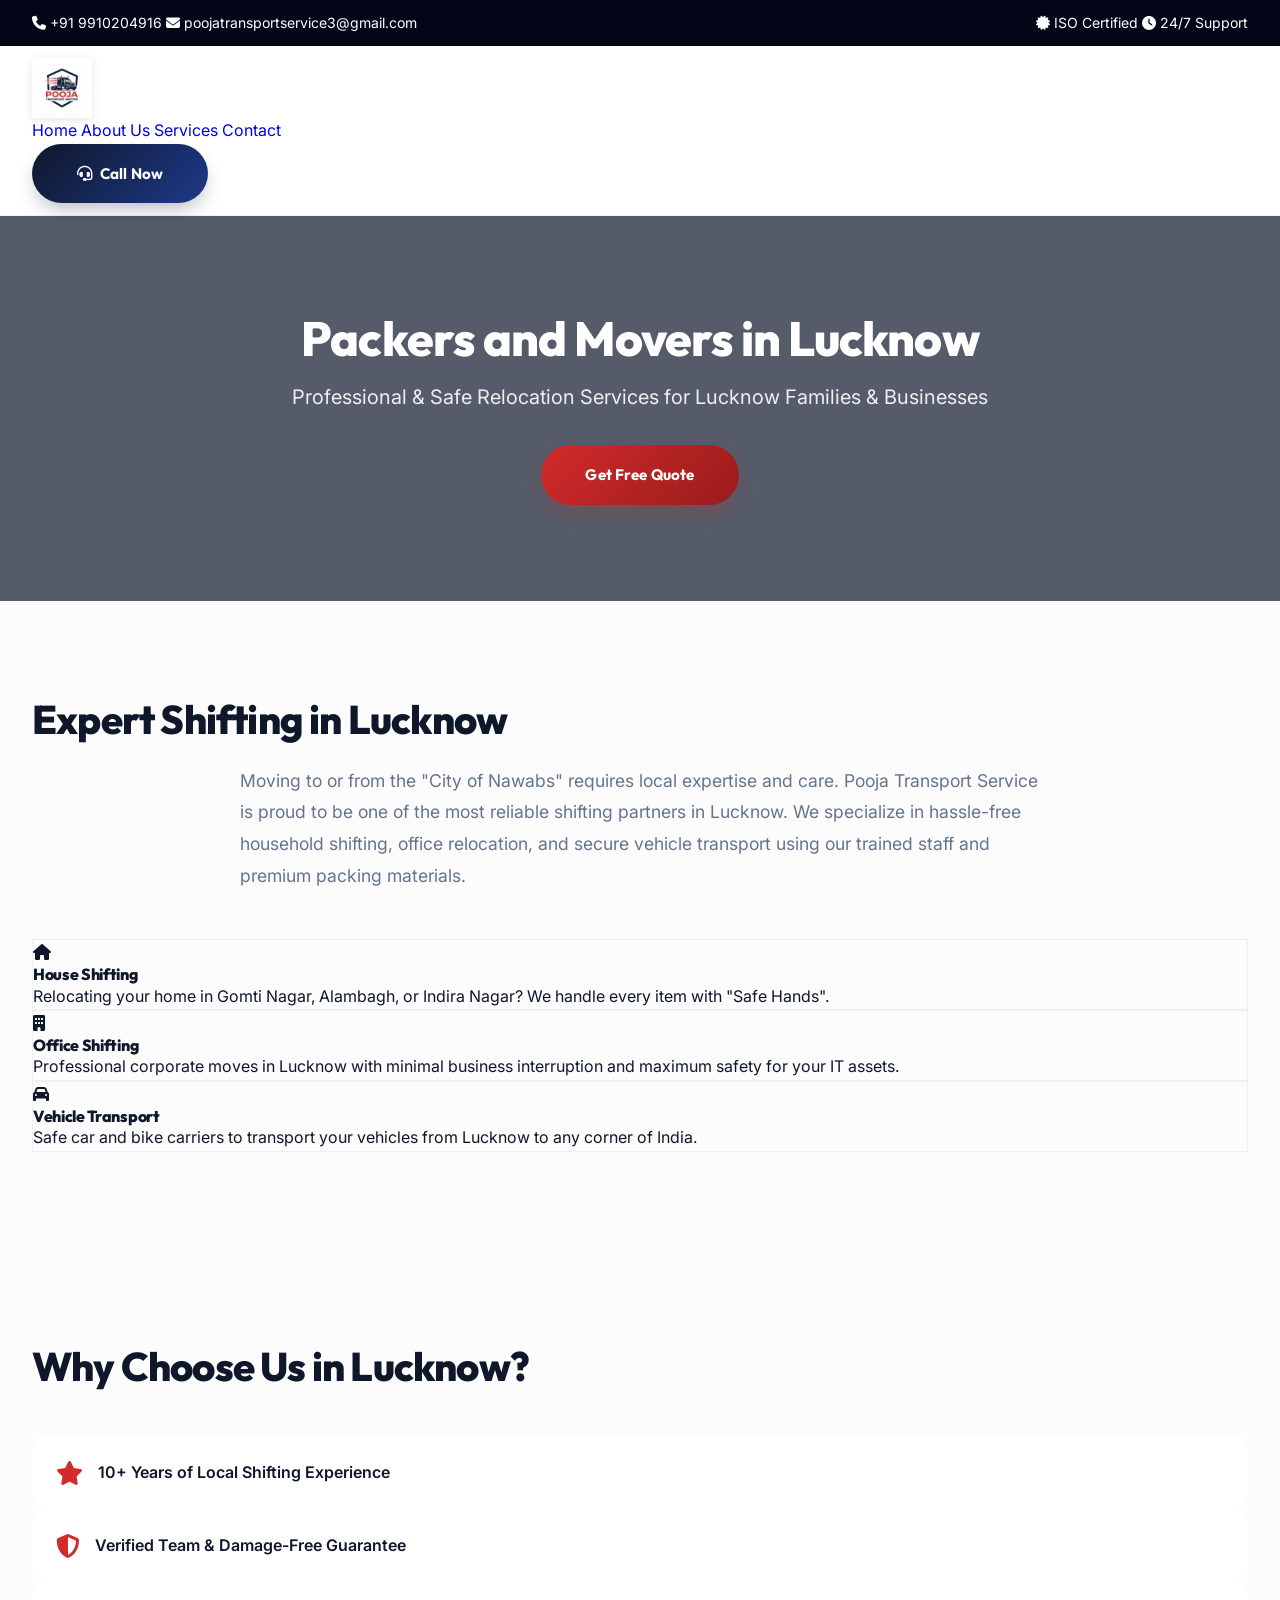
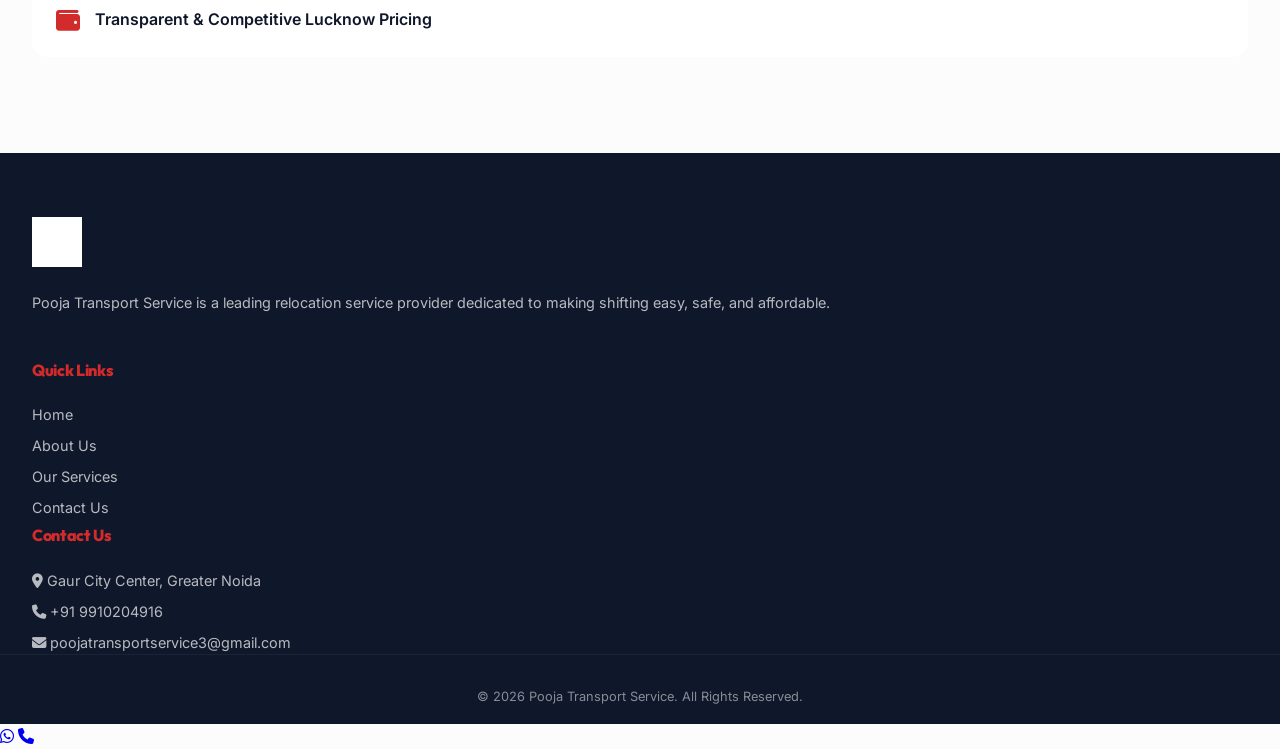
<file: cities/packers-movers-lucknow.html>
<!DOCTYPE html>
<html lang="en">

<head>
  <meta charset="UTF-8">
  <title>Packers and Movers in Lucknow | #1 Trusted Shifting Services</title>
  <meta name="description"
    content="Top-rated packers and movers in Lucknow. Experience safe house shifting, office relocation, and vehicle transport at affordable prices. Get a free quote now.">
  <meta name="keywords"
    content="packers and movers lucknow, movers and packers lucknow, house shifting lucknow, local shifting charges lucknow, office relocation lucknow, car transport lucknow, cheap movers lucknow, best packers and movers in lucknow">
  <meta name="viewport" content="width=device-width, initial-scale=1.0">

  <!-- Fonts & Icons -->
  <link rel="stylesheet" href="https://cdnjs.cloudflare.com/ajax/libs/font-awesome/6.4.0/css/all.min.css">
  <link rel="stylesheet" href="../Css/redesign.css">
  <link rel="icon" type="image/png" href="../favicon.ico.png">
  <script src="../main.js" defer></script>
  <style>
    .page-hero {
      background: linear-gradient(rgba(15, 23, 42, 0.7), rgba(15, 23, 42, 0.7)), url('https://images.unsplash.com/photo-1580674285054-bed31e145f59?q=80&w=2000&auto=format&fit=crop') center/cover;
      padding: 6rem 0;
      text-align: center;
      color: white;
    }
  </style>
<!-- Google tag (gtag.js) -->
<script async src="https://www.googletagmanager.com/gtag/js?id=AW-18154472207"></script>
<script>
  window.dataLayer = window.dataLayer || [];
  function gtag(){dataLayer.push(arguments);}
  gtag('js', new Date());

  gtag('config', 'AW-18154472207');
</script>
</head>

<body>

  <!-- ================= TOPBAR ================= -->
  <div class="new-topbar">
    <div class="container">
      <div class="topbar-info">
        <span><i class="fas fa-phone"></i> +91 9910204916</span>
        <span class="hide-mobile"><i class="fas fa-envelope"></i> poojatransportservice3@gmail.com</span>
      </div>

      <div class="topbar-info hide-mobile">
        <span><i class="fas fa-certificate"></i> ISO Certified</span>
        <span><i class="fas fa-clock"></i> 24/7 Support</span>
      </div>
    </div>
  </div>

  <!-- ================= HEADER ================= -->
  <header class="new-header">
    <div class="container">
      <div class="new-logo">
        <a href="../index.html">
          <img src="../image/logo.png" alt="Pooja Transport Service">
        </a>
      </div>
      <nav class="new-nav">
        <a href="../index.html">Home</a>
        <a href="../about.html">About Us</a>
        <a href="../service.html">Services</a>
        <a href="../contact.html">Contact</a>
      </nav>
      <a href="tel:+919910204916" class="btn btn-primary hide-mobile">
        <i class="fas fa-headset" style="margin-right: 8px;"></i> Call Now
      </a>
    </div>
  </header>

  <!-- ================= HERO ================= -->
  <section class="page-hero">
    <div class="container">
      <h1 style="font-size: 3rem; margin-bottom: 1rem;">Packers and Movers in Lucknow</h1>
      <p style="font-size: 1.25rem; opacity: 0.9;">Professional & Safe Relocation Services for Lucknow Families & Businesses</p>
      <a href="../contact.html" class="btn btn-secondary" style="margin-top: 2rem;">Get Free Quote</a>
    </div>
  </section>

  <!-- ================= CONTENT ================= -->
  <section class="section-padding">
    <div class="container">
      <div class="text-center" style="margin-bottom: 3rem;">
        <h2 style="font-size: 2.5rem; color: var(--primary);">Expert Shifting in Lucknow</h2>
        <p style="color: var(--text-muted); max-width: 800px; margin: 1.5rem auto 0; font-size: 1.1rem; line-height: 1.8;">
          Moving to or from the "City of Nawabs" requires local expertise and care. Pooja Transport Service is proud to be one of the most reliable shifting partners in Lucknow. We specialize in hassle-free household shifting, office relocation, and secure vehicle transport using our trained staff and premium packing materials.
        </p>
      </div>

      <div class="features-grid">
        <div class="feature-card">
          <div class="feature-icon"><i class="fas fa-home"></i></div>
          <h4>House Shifting</h4>
          <p>Relocating your home in Gomti Nagar, Alambagh, or Indira Nagar? We handle every item with "Safe Hands".</p>
        </div>
        <div class="feature-card">
          <div class="feature-icon"><i class="fas fa-building"></i></div>
          <h4>Office Shifting</h4>
          <p>Professional corporate moves in Lucknow with minimal business interruption and maximum safety for your IT assets.</p>
        </div>
        <div class="feature-card">
          <div class="feature-icon"><i class="fas fa-car"></i></div>
          <h4>Vehicle Transport</h4>
          <p>Safe car and bike carriers to transport your vehicles from Lucknow to any corner of India.</p>
        </div>
      </div>
    </div>
  </section>

  <!-- ================= WHY CHOOSE US ================= -->
  <section class="section-padding bg-light">
    <div class="container">
      <div class="text-center" style="margin-bottom: 3rem;">
        <h2 style="font-size: 2.5rem; color: var(--primary);">Why Choose Us in Lucknow?</h2>
      </div>

      <div class="features-grid" style="grid-template-columns: repeat(auto-fit, minmax(300px, 1fr));">
        <div style="display: flex; gap: 15px; background: white; padding: 1.5rem; border-radius: var(--radius); align-items: center;">
          <i class="fas fa-star" style="color: var(--secondary); font-size: 1.5rem;"></i>
          <span style="font-weight: 600;">10+ Years of Local Shifting Experience</span>
        </div>
        <div style="display: flex; gap: 15px; background: white; padding: 1.5rem; border-radius: var(--radius); align-items: center;">
          <i class="fas fa-shield-alt" style="color: var(--secondary); font-size: 1.5rem;"></i>
          <span style="font-weight: 600;">Verified Team & Damage-Free Guarantee</span>
        </div>
        <div style="display: flex; gap: 15px; background: white; padding: 1.5rem; border-radius: var(--radius); align-items: center;">
          <i class="fas fa-wallet" style="color: var(--secondary); font-size: 1.5rem;"></i>
          <span style="font-weight: 600;">Transparent & Competitive Lucknow Pricing</span>
        </div>
      </div>
    </div>
  </section>

  <!-- ================= FOOTER ================= -->
  <footer style="background: #0f172a; color: white; padding: 4rem 0 1rem;">
    <div class="container">
      <div style="display: grid; grid-template-columns: repeat(auto-fit, minmax(250px, 1fr)); gap: 3rem; margin-bottom: 3rem;">
        <div>
          <img src="../image/logo.png" alt="Pooja Transport Service" style="height: 50px; margin-bottom: 1.5rem; filter: brightness(0) invert(1);">
          <p style="opacity: 0.7; font-size: 0.9rem;">Pooja Transport Service is a leading relocation service provider dedicated to making shifting easy, safe, and affordable.</p>
        </div>
        </div>
        <div>
          <h4 style="margin-bottom: 1.5rem; color: var(--secondary);">Quick Links</h4>
          <ul style="opacity: 0.7; font-size: 0.9rem;">
            <li><a href="../index.html" style="color: white; display: block; margin-bottom: 0.5rem;">Home</a></li>
            <li><a href="../about.html" style="color: white; display: block; margin-bottom: 0.5rem;">About Us</a></li>
            <li><a href="../service.html" style="color: white; display: block; margin-bottom: 0.5rem;">Our Services</a></li>
            <li><a href="../contact.html" style="color: white; display: block; margin-bottom: 0.5rem;">Contact Us</a></li>
          </ul>
        </div>
        <div>
          <h4 style="margin-bottom: 1.5rem; color: var(--secondary);">Contact Us</h4>
          <p style="opacity: 0.7; font-size: 0.9rem; margin-bottom: 0.5rem;"><i class="fas fa-map-marker-alt"></i> Gaur City Center, Greater Noida</p>
          <p style="opacity: 0.7; font-size: 0.9rem; margin-bottom: 0.5rem;"><i class="fas fa-phone"></i> +91 9910204916</p>
          <p style="opacity: 0.7; font-size: 0.9rem;"><i class="fas fa-envelope"></i> poojatransportservice3@gmail.com</p>
        </div>
      </div>
      <div style="border-top: 1px solid rgba(255,255,255,0.1); padding-top: 2rem; text-align: center; font-size: 0.8rem; opacity: 0.5;">
        <p>© 2026 Pooja Transport Service. All Rights Reserved.</p>
      </div>
    </div>
  </footer>

  <!-- ================= STICKY ACTIONS ================= -->
  <div class="sticky-actions hide-mobile">
    <a href="https://wa.me/919910204916" class="action-btn btn-whatsapp" target="_blank"><i class="fab fa-whatsapp"></i></a>
    <a href="tel:+919910204916" class="action-btn btn-call"><i class="fas fa-phone"></i></a>
  </div>

  <div class="mobile-only-bar">
    <a href="tel:+919910204916" class="btn btn-primary" style="background-color: var(--primary); color: white;"><i class="fas fa-phone"></i> Call Now</a>
    <a href="https://wa.me/919910204916" class="btn btn-secondary" style="background-color: var(--secondary); color: var(--text-dark);"><i class="fab fa-whatsapp"></i> WhatsApp</a>
  </div>

</body>

</html>
</file>
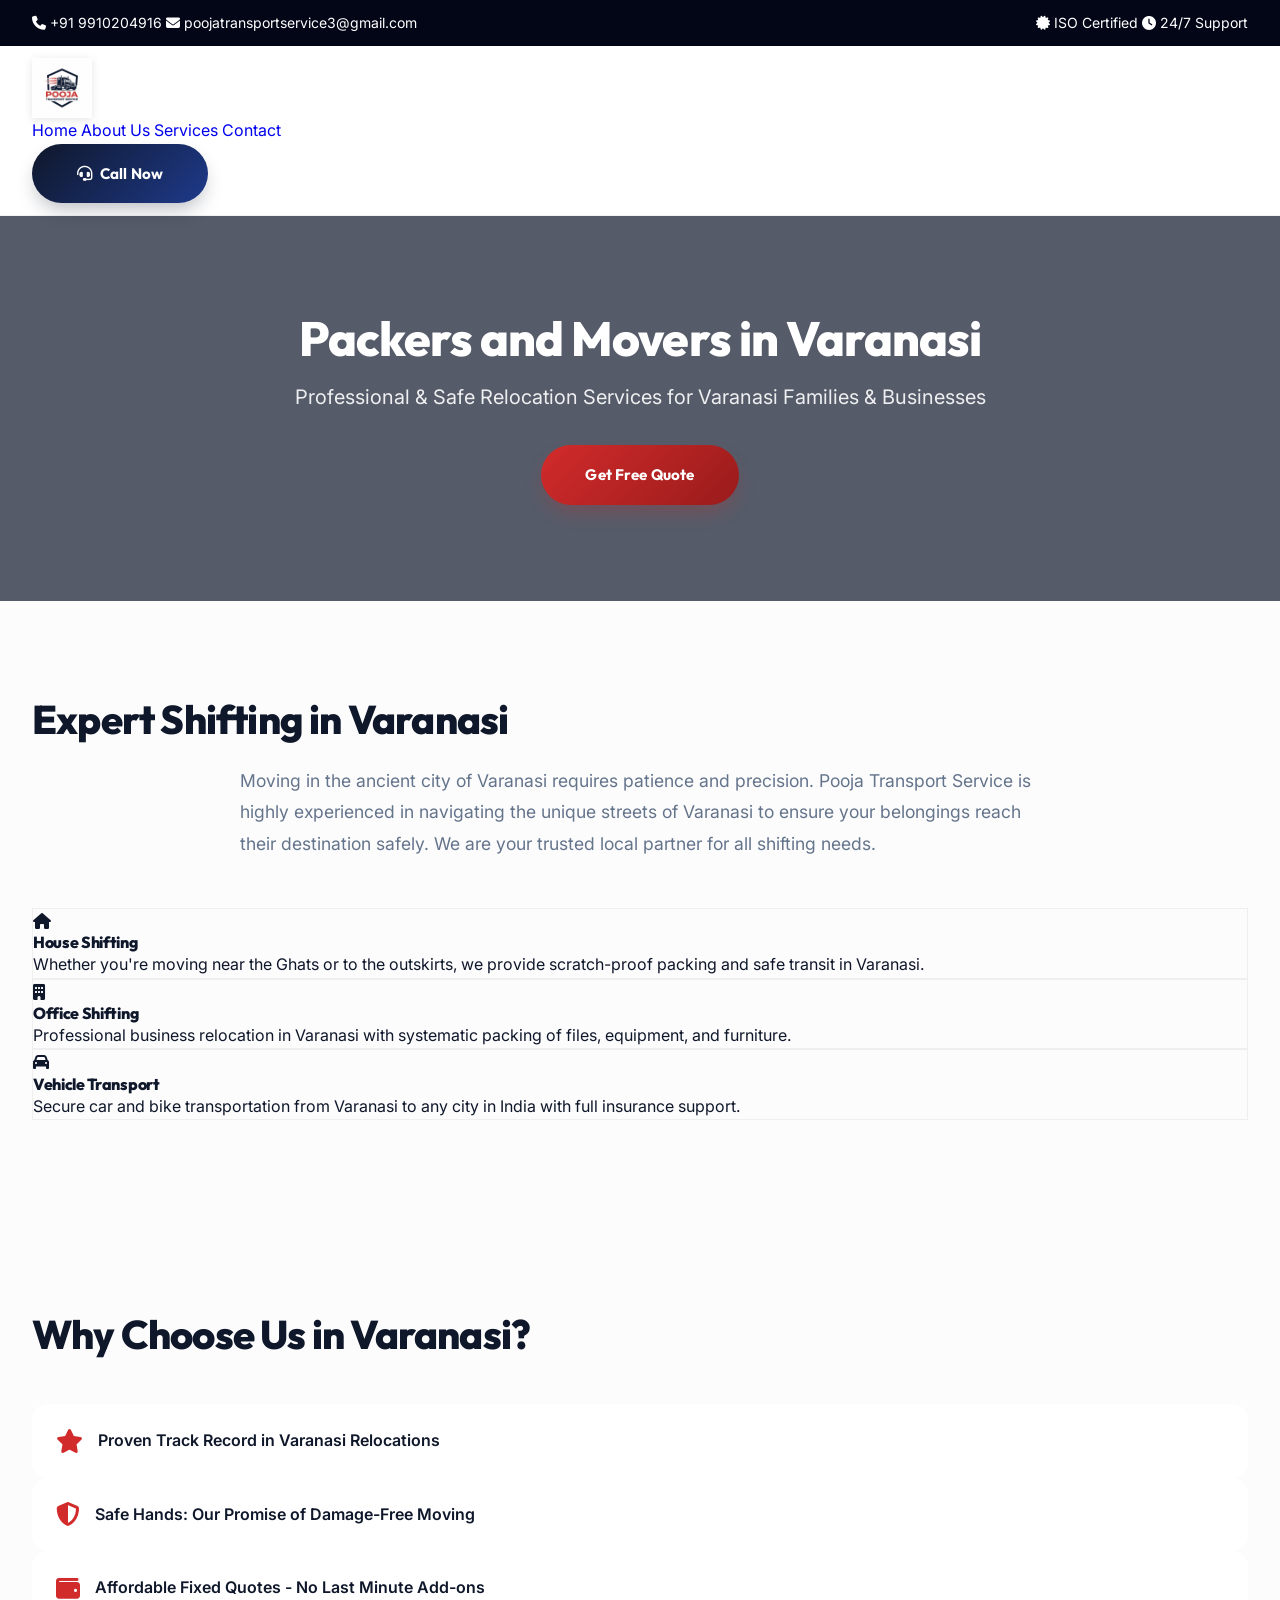
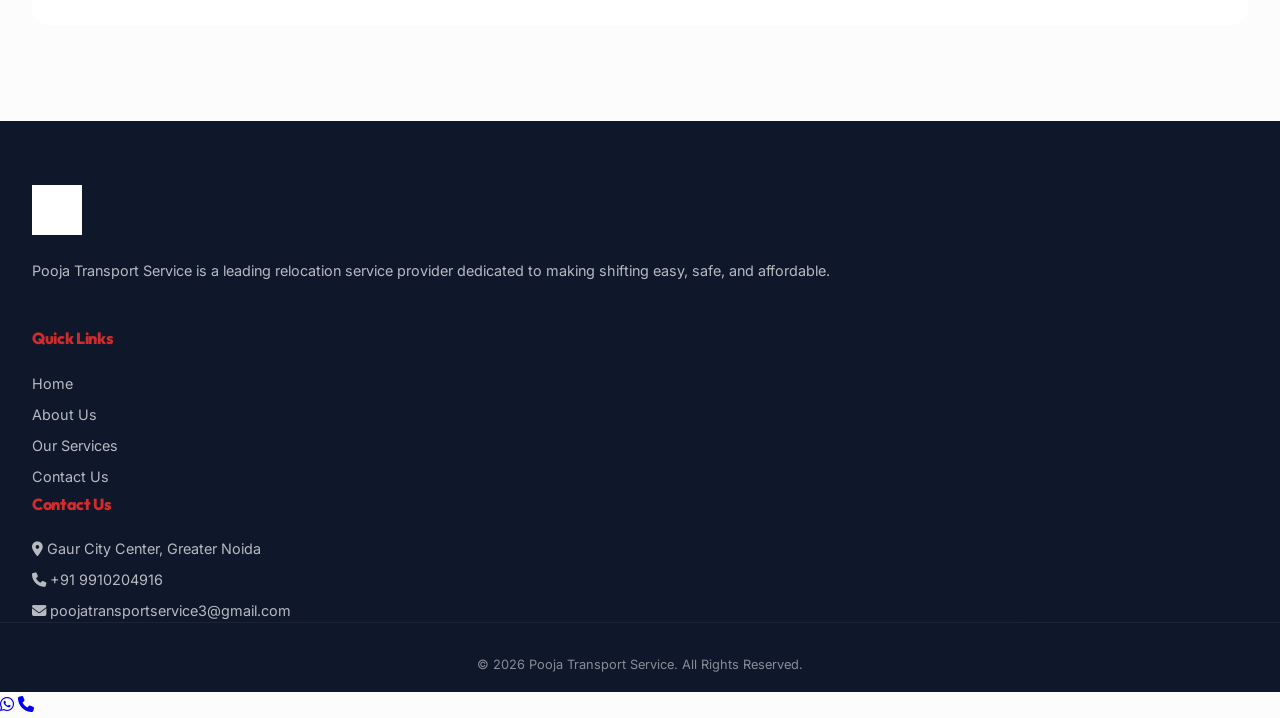
<file: cities/packers-movers-varanasi.html>
<!DOCTYPE html>
<html lang="en">

<head>
  <meta charset="UTF-8">
  <title>Packers and Movers in Varanasi | #1 Trusted Shifting Services</title>
  <meta name="description"
    content="Top-rated packers and movers in Varanasi. Experience safe house shifting, office relocation, and vehicle transport at affordable prices. Get a free quote now.">
  <meta name="viewport" content="width=device-width, initial-scale=1.0">

  <!-- Fonts & Icons -->
  <link rel="stylesheet" href="https://cdnjs.cloudflare.com/ajax/libs/font-awesome/6.4.0/css/all.min.css">
  <link rel="stylesheet" href="../Css/redesign.css">
  <link rel="icon" type="image/png" href="../favicon.ico.png">
  <script src="../main.js" defer></script>
  <style>
    .page-hero {
      background: linear-gradient(rgba(15, 23, 42, 0.7), rgba(15, 23, 42, 0.7)), url('https://images.unsplash.com/photo-1580674285054-bed31e145f59?q=80&w=2000&auto=format&fit=crop') center/cover;
      padding: 6rem 0;
      text-align: center;
      color: white;
    }
  </style>
<!-- Google tag (gtag.js) -->
<script async src="https://www.googletagmanager.com/gtag/js?id=AW-18154472207"></script>
<script>
  window.dataLayer = window.dataLayer || [];
  function gtag(){dataLayer.push(arguments);}
  gtag('js', new Date());

  gtag('config', 'AW-18154472207');
</script>
</head>

<body>

  <!-- ================= TOPBAR ================= -->
  <div class="new-topbar">
    <div class="container">
      <div class="topbar-info">
        <span><i class="fas fa-phone"></i> +91 9910204916</span>
        <span class="hide-mobile"><i class="fas fa-envelope"></i> poojatransportservice3@gmail.com</span>
      </div>

      <div class="topbar-info hide-mobile">
        <span><i class="fas fa-certificate"></i> ISO Certified</span>
        <span><i class="fas fa-clock"></i> 24/7 Support</span>
      </div>
    </div>
  </div>

  <!-- ================= HEADER ================= -->
  <header class="new-header">
    <div class="container">
      <div class="new-logo">
        <a href="../index.html">
          <img src="../image/logo.png" alt="Pooja Transport Service">
        </a>
      </div>
      <nav class="new-nav">
        <a href="../index.html">Home</a>
        <a href="../about.html">About Us</a>
        <a href="../service.html">Services</a>
        <a href="../contact.html">Contact</a>
      </nav>
      <a href="tel:+919910204916" class="btn btn-primary hide-mobile">
        <i class="fas fa-headset" style="margin-right: 8px;"></i> Call Now
      </a>
    </div>
  </header>

  <!-- ================= HERO ================= -->
  <section class="page-hero">
    <div class="container">
      <h1 style="font-size: 3rem; margin-bottom: 1rem;">Packers and Movers in Varanasi</h1>
      <p style="font-size: 1.25rem; opacity: 0.9;">Professional & Safe Relocation Services for Varanasi Families & Businesses</p>
      <a href="../contact.html" class="btn btn-secondary" style="margin-top: 2rem;">Get Free Quote</a>
    </div>
  </section>

  <!-- ================= CONTENT ================= -->
  <section class="section-padding">
    <div class="container">
      <div class="text-center" style="margin-bottom: 3rem;">
        <h2 style="font-size: 2.5rem; color: var(--primary);">Expert Shifting in Varanasi</h2>
        <p style="color: var(--text-muted); max-width: 800px; margin: 1.5rem auto 0; font-size: 1.1rem; line-height: 1.8;">
          Moving in the ancient city of Varanasi requires patience and precision. Pooja Transport Service is highly experienced in navigating the unique streets of Varanasi to ensure your belongings reach their destination safely. We are your trusted local partner for all shifting needs.
        </p>
      </div>

      <div class="features-grid">
        <div class="feature-card">
          <div class="feature-icon"><i class="fas fa-home"></i></div>
          <h4>House Shifting</h4>
          <p>Whether you're moving near the Ghats or to the outskirts, we provide scratch-proof packing and safe transit in Varanasi.</p>
        </div>
        <div class="feature-card">
          <div class="feature-icon"><i class="fas fa-building"></i></div>
          <h4>Office Shifting</h4>
          <p>Professional business relocation in Varanasi with systematic packing of files, equipment, and furniture.</p>
        </div>
        <div class="feature-card">
          <div class="feature-icon"><i class="fas fa-car"></i></div>
          <h4>Vehicle Transport</h4>
          <p>Secure car and bike transportation from Varanasi to any city in India with full insurance support.</p>
        </div>
      </div>
    </div>
  </section>

  <!-- ================= WHY CHOOSE US ================= -->
  <section class="section-padding bg-light">
    <div class="container">
      <div class="text-center" style="margin-bottom: 3rem;">
        <h2 style="font-size: 2.5rem; color: var(--primary);">Why Choose Us in Varanasi?</h2>
      </div>

      <div class="features-grid" style="grid-template-columns: repeat(auto-fit, minmax(300px, 1fr));">
        <div style="display: flex; gap: 15px; background: white; padding: 1.5rem; border-radius: var(--radius); align-items: center;">
          <i class="fas fa-star" style="color: var(--secondary); font-size: 1.5rem;"></i>
          <span style="font-weight: 600;">Proven Track Record in Varanasi Relocations</span>
        </div>
        <div style="display: flex; gap: 15px; background: white; padding: 1.5rem; border-radius: var(--radius); align-items: center;">
          <i class="fas fa-shield-alt" style="color: var(--secondary); font-size: 1.5rem;"></i>
          <span style="font-weight: 600;">Safe Hands: Our Promise of Damage-Free Moving</span>
        </div>
        <div style="display: flex; gap: 15px; background: white; padding: 1.5rem; border-radius: var(--radius); align-items: center;">
          <i class="fas fa-wallet" style="color: var(--secondary); font-size: 1.5rem;"></i>
          <span style="font-weight: 600;">Affordable Fixed Quotes - No Last Minute Add-ons</span>
        </div>
      </div>
    </div>
  </section>

  <!-- ================= FOOTER ================= -->
  <footer style="background: #0f172a; color: white; padding: 4rem 0 1rem;">
    <div class="container">
      <div style="display: grid; grid-template-columns: repeat(auto-fit, minmax(250px, 1fr)); gap: 3rem; margin-bottom: 3rem;">
        <div>
          <img src="../image/logo.png" alt="Pooja Transport Service" style="height: 50px; margin-bottom: 1.5rem; filter: brightness(0) invert(1);">
          <p style="opacity: 0.7; font-size: 0.9rem;">Pooja Transport Service is a leading relocation service provider dedicated to making shifting easy, safe, and affordable.</p>
        </div>
        </div>
        <div>
          <h4 style="margin-bottom: 1.5rem; color: var(--secondary);">Quick Links</h4>
          <ul style="opacity: 0.7; font-size: 0.9rem;">
            <li><a href="../index.html" style="color: white; display: block; margin-bottom: 0.5rem;">Home</a></li>
            <li><a href="../about.html" style="color: white; display: block; margin-bottom: 0.5rem;">About Us</a></li>
            <li><a href="../service.html" style="color: white; display: block; margin-bottom: 0.5rem;">Our Services</a></li>
            <li><a href="../contact.html" style="color: white; display: block; margin-bottom: 0.5rem;">Contact Us</a></li>
          </ul>
        </div>
        <div>
          <h4 style="margin-bottom: 1.5rem; color: var(--secondary);">Contact Us</h4>
          <p style="opacity: 0.7; font-size: 0.9rem; margin-bottom: 0.5rem;"><i class="fas fa-map-marker-alt"></i> Gaur City Center, Greater Noida</p>
          <p style="opacity: 0.7; font-size: 0.9rem; margin-bottom: 0.5rem;"><i class="fas fa-phone"></i> +91 9910204916</p>
          <p style="opacity: 0.7; font-size: 0.9rem;"><i class="fas fa-envelope"></i> poojatransportservice3@gmail.com</p>
        </div>
      </div>
      <div style="border-top: 1px solid rgba(255,255,255,0.1); padding-top: 2rem; text-align: center; font-size: 0.8rem; opacity: 0.5;">
        <p>© 2026 Pooja Transport Service. All Rights Reserved.</p>
      </div>
    </div>
  </footer>

  <!-- ================= STICKY ACTIONS ================= -->
  <div class="sticky-actions hide-mobile">
    <a href="https://wa.me/919910204916" class="action-btn btn-whatsapp" target="_blank"><i class="fab fa-whatsapp"></i></a>
    <a href="tel:+919910204916" class="action-btn btn-call"><i class="fas fa-phone"></i></a>
  </div>

  <div class="mobile-only-bar">
    <a href="tel:+919910204916" class="btn btn-primary" style="background-color: var(--primary); color: white;"><i class="fas fa-phone"></i> Call Now</a>
    <a href="https://wa.me/919910204916" class="btn btn-secondary" style="background-color: var(--secondary); color: var(--text-dark);"><i class="fab fa-whatsapp"></i> WhatsApp</a>
  </div>

</body>

</html>
</file>
<file: Css/redesign.css>
/* 
  Pooja Transport Service - Redesign CSS

  Focus: Trust, Professionalism, and High Conversion
*/

@import url('https://fonts.googleapis.com/css2?family=Inter:wght@400;500;600&family=Montserrat:wght@600;700;800&family=Outfit:wght@400;600;800&display=swap');

:root {
  /* Refined Color Palette */
  --primary: #0f172a;       
  --primary-light: #1e293b;
  --secondary: #d22b2b;     
  --secondary-hover: #b91c1c;
  --accent: #10b981;        
  
  --bg-main: #fcfcfd;       /* Even cleaner white */
  --bg-card: #ffffff;
  --text-dark: #0f172a;     
  --text-muted: #64748b;    /* Slate 500 for better contrast */
  --text-light: #f8fafc;
  
  --font-heading: 'Outfit', sans-serif;
  --font-body: 'Inter', sans-serif;
  
  /* Softer, more premium shadows */
  --shadow-sm: 0 1px 2px rgba(15, 23, 42, 0.05);
  --shadow-md: 0 4px 6px -1px rgba(15, 23, 42, 0.1), 0 2px 4px -1px rgba(15, 23, 42, 0.06);
  --shadow-lg: 0 20px 25px -5px rgba(15, 23, 42, 0.1), 0 10px 10px -5px rgba(15, 23, 42, 0.04);
  --shadow-premium: 0 25px 50px -12px rgba(15, 23, 42, 0.25);
  
  --radius: 16px;           /* Larger radius for modern feel */
  --radius-lg: 24px;
  --transition: all 0.5s cubic-bezier(0.16, 1, 0.3, 1); /* Faster yet smoother */

  /* Enhanced Glassmorphism */
  --glass-bg: rgba(255, 255, 255, 0.85);
  --glass-border: rgba(255, 255, 255, 0.4);
  --glass-shadow: 0 8px 32px 0 rgba(15, 23, 42, 0.05);
}

/* --- Base --- */
* {
  margin: 0;
  padding: 0;
  box-sizing: border-box;
}

html {
  scroll-behavior: smooth;
}

body {
  font-family: var(--font-body);
  background-color: var(--bg-main);
  color: var(--text-dark);
  line-height: 1.6;
  overflow-x: hidden;
}

h1, h2, h3, h4 {
  font-family: var(--font-heading);
  font-weight: 800;
  line-height: 1.1;
  letter-spacing: -0.02em;
}

a {
  text-decoration: none;
  transition: var(--transition);
}

ul {
  list-style: none;
}

img {
  max-width: 100%;
  height: auto;
  display: block;
}

/* --- Animations --- */
@keyframes float {
  0% { transform: translateY(0px); }
  50% { transform: translateY(-15px); }
  100% { transform: translateY(0px); }
}

@keyframes shine {
  0% { background-position: -200% center; }
  100% { background-position: 200% center; }
}

@keyframes fadeIn {
  from { opacity: 0; transform: translateY(20px); }
  to { opacity: 1; transform: translateY(0); }
}

@keyframes pulse {
  0% { transform: scale(1); box-shadow: 0 0 0 0 rgba(210, 43, 43, 0.4); }
  70% { transform: scale(1.05); box-shadow: 0 0 0 15px rgba(210, 43, 43, 0); }
  100% { transform: scale(1); box-shadow: 0 0 0 0 rgba(210, 43, 43, 0); }
}

.animate-float { animation: float 6s ease-in-out infinite; }
.animate-fade { animation: fadeIn 0.8s ease-out forwards; }

/* --- Utilities --- */
.container {
  max-width: 1300px;
  margin: 0 auto;
  padding: 0 2rem;
}

@media (max-width: 768px) {
  .container {
    padding: 0 1.25rem;
  }
}


.section-padding {
  padding: 6rem 0;
}

.glass-card {
  background: var(--glass-bg);
  backdrop-filter: blur(12px);
  -webkit-backdrop-filter: blur(12px);
  border: 1px solid var(--glass-border);
  box-shadow: var(--glass-shadow);
  border-radius: var(--radius-lg);
}

.btn {
  display: inline-flex;
  align-items: center;
  justify-content: center;
  padding: 1.1rem 2.8rem;
  font-weight: 700;
  border-radius: 50px;
  cursor: pointer;
  transition: var(--transition);
  font-family: var(--font-heading);
  border: none;
  position: relative;
  overflow: hidden;
  font-size: 0.95rem;
  letter-spacing: 0.01em;
}

.btn-primary {
  background: linear-gradient(135deg, var(--primary) 0%, #1e3a8a 100%);
  color: white;
  box-shadow: 0 10px 20px -5px rgba(15, 23, 42, 0.3);
}

.btn-primary:hover {
  transform: translateY(-3px) scale(1.02);
  box-shadow: 0 20px 30px -10px rgba(15, 23, 42, 0.4);
}

.btn-secondary {
  background: linear-gradient(135deg, var(--secondary) 0%, #991b1b 100%);
  color: white;
  box-shadow: 0 10px 20px -5px rgba(210, 43, 43, 0.3);
}

.btn-secondary:hover {
  transform: translateY(-3px) scale(1.02);
  box-shadow: 0 20px 30px -10px rgba(210, 43, 43, 0.4);
}

/* --- Top Bar --- */
.new-topbar {
  background: #020617;
  color: white;
  padding: 0.75rem 0;
  font-size: 0.875rem;
}

.new-topbar .container {
  display: flex;
  justify-content: space-between;
  align-items: center;
}

/* --- Header --- */
.new-header {
  background: rgba(255, 255, 255, 0.9);
  backdrop-filter: blur(10px);
  position: sticky;
  top: 0;
  z-index: 1000;
  padding: 0.75rem 0;
  border-bottom: 1px solid rgba(0,0,0,0.05);
}

@media (max-width: 768px) {
  .new-header {
    position: relative;
  }
}


/* --- Common Typography --- */
.hero-title {
  font-weight: 800;
  letter-spacing: -0.04em;
  color: white;
}

.hero-subtitle {
  font-size: 1.2rem;
  line-height: 1.8;
  margin-bottom: 2.5rem;
  opacity: 0.9;
  color: white;
}

.section-title {
  font-size: 3rem;
  color: var(--primary);
  margin-bottom: 1.5rem;
}

.section-subtitle {
  color: var(--text-muted);
  font-size: 1.1rem;
  max-width: 600px;
}

.section-header-flex {
  display: flex;
  justify-content: space-between;
  align-items: flex-end;
  margin-bottom: 4rem;
}

@media (max-width: 768px) {
  .section-header-flex {
    flex-direction: column;
    align-items: center;
    text-align: center;
    gap: 1.5rem;
  }
}


.new-logo img {
  height: 60px;
  filter: drop-shadow(0 2px 4px rgba(0,0,0,0.1));
}

.new-nav a {
  position: relative;
  padding: 0.5rem 0;
}

.new-nav a::after {
  content: '';
  position: absolute;
  bottom: 0;
  left: 0;
  width: 0;
  height: 2px;
  background: var(--secondary);
  transition: var(--transition);
}

.new-nav a:hover::after {
  width: 100%;
}

/* --- Hero Section --- */
.new-hero {
  padding: 10rem 0 12rem;
  background: linear-gradient(rgba(15, 23, 42, 0.75), rgba(15, 23, 42, 0.85)), url('https://images.unsplash.com/photo-1570126618953-d437176e8c79?q=80&w=2000&auto=format&fit=crop') center/cover;
  position: relative;
  overflow: hidden;
}

.hero-content {
  display: grid;
  grid-template-columns: 1.2fr 0.8fr;
  gap: 6rem;
  align-items: center;
}

.hero-text h1 {
  font-size: 5rem;
  color: white;
  margin-bottom: 1.5rem;
}

.page-hero h1 {
  font-size: 4rem;
  color: white;
  margin-bottom: 1rem;
}


.hero-badges {
  display: flex;
  gap: 1rem;
  margin-bottom: 2rem;
}

.hero-badge {
  background: rgba(255, 255, 255, 0.1);
  backdrop-filter: blur(5px);
  padding: 0.5rem 1rem;
  border-radius: 50px;
  color: white;
  font-size: 0.75rem;
  font-weight: 700;
  border: 1px solid rgba(255, 255, 255, 0.1);
  display: flex;
  align-items: center;
  gap: 8px;
}

.hero-badge i { color: var(--secondary); }

.hero-features {
  display: flex;
  gap: 2.5rem;
  margin-top: 3rem;
}

.h-feat {
  display: flex;
  align-items: center;
  gap: 12px;
  color: white;
}

.h-feat i {
  width: 40px;
  height: 40px;
  background: rgba(210, 43, 43, 0.2);
  border-radius: 50%;
  display: flex;
  align-items: center;
  justify-content: center;
  color: var(--secondary);
  font-size: 1.1rem;
}

.h-feat span {
  font-weight: 600;
  font-size: 0.9rem;
}

/* --- Floating Stats --- */
.floating-stats {
  margin-top: -5rem;
  position: relative;
  z-index: 10;
}

.stats-wrapper {
  display: flex;
  justify-content: space-between;
  align-items: center;
  padding: 3rem 4rem;
  text-align: center;
}

.stat-num {
  display: block;
  font-size: 2.5rem;
  font-weight: 800;
  color: var(--primary);
  font-family: var(--font-heading);
  line-height: 1;
  margin-bottom: 0.5rem;
}

.stat-txt {
  font-size: 0.85rem;
  font-weight: 700;
  color: var(--text-muted);
  text-transform: uppercase;
  letter-spacing: 0.05em;
}

.stat-divider {
  width: 1px;
  height: 50px;
  background: rgba(0,0,0,0.05);
}

/* --- Cards --- */
.service-card, .feature-card, .stat-card {
  border: 1px solid rgba(0,0,0,0.05);
  transition: var(--transition);
}

.service-card:hover {
  transform: translateY(-15px) scale(1.02);
  border-color: var(--secondary);
}

/* --- Form --- */
.form-group {
  margin-bottom: 1rem;
}

.form-group input, .form-group select, .form-group textarea {
  width: 100%;
  padding: 0.75rem 1rem;
  border: 1px solid rgba(15, 23, 42, 0.1);
  border-radius: 12px;
  background: white;
  font-family: inherit;
  font-size: 0.9rem;
  transition: var(--transition);
}

.form-group input:focus, .form-group select:focus, .form-group textarea:focus {
  outline: none;
  border-color: var(--secondary);
  box-shadow: 0 0 0 4px rgba(210, 43, 43, 0.1);
}

/* --- Gallery --- */
.gallery-item {
  height: 350px;
}

.gallery-overlay {
  background: linear-gradient(to top, rgba(2, 6, 23, 0.9) 0%, transparent 100%);
}

/* --- Mobile Specific --- */
.mobile-toggle {
  display: none;
  font-size: 1.5rem;
  cursor: pointer;
  color: var(--primary);
  width: 45px;
  height: 45px;
  align-items: center;
  justify-content: center;
  background: #f1f5f9;
  border-radius: 12px;
  transition: var(--transition);
}

.mobile-drawer {
  position: fixed;
  top: 0;
  left: -100%;
  width: 85%;
  height: 100%;
  background: white;
  z-index: 2000;
  box-shadow: 20px 0 50px rgba(0,0,0,0.1);
  transition: 0.5s cubic-bezier(0.4, 0, 0.2, 1);
  padding: 2rem;
  display: flex;
  flex-direction: column;
}

.mobile-drawer.active {
  left: 0;
}

.drawer-header {
  display: flex;
  justify-content: space-between;
  align-items: center;
  margin-bottom: 3rem;
}

.drawer-header img {
  height: 40px;
}

.drawer-close {
  font-size: 1.5rem;
  color: var(--text-muted);
}

.drawer-nav {
  display: flex;
  flex-direction: column;
  gap: 1.5rem;
}

.drawer-nav a {
  font-size: 1.25rem;
  font-weight: 700;
  color: var(--primary);
  display: flex;
  align-items: center;
  gap: 1rem;
}

.drawer-nav a i {
  color: var(--secondary);
  width: 25px;
}

.mobile-overlay {
  position: fixed;
  top: 0;
  left: 0;
  width: 100%;
  height: 100%;
  background: rgba(15, 23, 42, 0.5);
  backdrop-filter: blur(4px);
  z-index: 1999;
  display: none;
}

.mobile-overlay.active {
  display: block;
}

/* --- Process --- */
.step-num-premium {
  font-size: 4rem;
  font-weight: 800;
  color: rgba(15, 23, 42, 0.05);
  margin-bottom: -1.5rem;
  font-family: var(--font-heading);
}

.process-step h4 {
  position: relative;
  z-index: 1;
}

/* --- Portfolio --- */
.gallery-item-premium {
  position: relative;
  height: 400px;
  overflow: hidden;
  border-radius: var(--radius);
}

.gallery-item-premium img {
  width: 100%;
  height: 100%;
  object-fit: cover;
  transition: var(--transition);
}

.gallery-item-premium:hover img {
  transform: scale(1.1);
}

.gallery-label {
  position: absolute;
  bottom: 1.5rem;
  left: 1.5rem;
  background: white;
  color: var(--primary);
  padding: 0.5rem 1rem;
  border-radius: 50px;
  font-size: 0.75rem;
  font-weight: 800;
  text-transform: uppercase;
  letter-spacing: 0.05em;
  box-shadow: var(--shadow-md);
}

/* --- Testimonials --- */
.testimonial-card-premium {
  border: none;
  transition: var(--transition);
}

.testimonial-card-premium:hover {
  transform: translateY(-10px);
}

/* --- Sticky Buttons --- */
.mobile-only-bar {
  display: none;
  position: fixed;
  bottom: 0;
  left: 0;
  width: 100%;
  background: rgba(255, 255, 255, 0.85);
  backdrop-filter: blur(20px);
  -webkit-backdrop-filter: blur(20px);
  box-shadow: 0 -10px 30px rgba(0,0,0,0.1);
  z-index: 1000;
  padding: 1rem 1.5rem;
  border-top: 1px solid rgba(255,255,255,0.3);
  border-radius: 24px 24px 0 0;
}

/* --- Responsive --- */
@media (max-width: 1024px) {
  .hero-text h1 { font-size: 3.5rem; }
  .hero-content { grid-template-columns: 1fr; gap: 4rem; text-align: center; }
  .hero-badges, .hero-features { justify-content: center; }
  .services-grid, .process-grid, .testimonials-grid-premium { grid-template-columns: repeat(2, 1fr) !important; gap: 1.5rem !important; }
  .gallery-grid { grid-template-columns: repeat(2, 1fr) !important; }
}

@media (max-width: 768px) {
  .section-padding { padding: 4rem 0; }
  
  .hero-text h1 { 
    font-size: 2.5rem; 
    line-height: 1.2;
  }
  
  .hero-text p {
    font-size: 1rem !important;
    margin-bottom: 2rem !important;
  }

  .new-logo img { height: 45px; }
  .new-nav { display: none; }
  .mobile-toggle { display: flex; }
  
  .floating-stats { margin-top: -4rem; }
  .stats-wrapper { 
    padding: 1.5rem; 
    display: grid;
    grid-template-columns: repeat(2, 1fr);
    gap: 1.5rem;
  }
  .stat-item {
    padding: 0.5rem;
  }
  .stat-num { font-size: 1.75rem; }
  .stat-txt { font-size: 0.7rem; }
  .stat-divider { display: none; }

  .page-hero {
    padding: 4rem 0 !important;
  }

  .page-hero h1 {
    font-size: 2.25rem !important;
  }

  .page-hero p {
    font-size: 1.1rem !important;
  }

  /* Cleaner Grids - 2 columns for smaller cards makes it look more "PC-like" */
  .services-grid { 
    grid-template-columns: 1fr !important; 
    gap: 1.5rem !important; 
  }
  
  .process-grid {
    grid-template-columns: repeat(2, 1fr) !important;
    gap: 1.5rem !important;
  }
  
  .testimonials-grid-premium {
    grid-template-columns: 1fr !important;
  }

  .features-grid {
    grid-template-columns: 1fr !important;
    gap: 1.5rem !important;
  }

  .feature-card {
    padding: 1.5rem !important;
  }

  
  .gallery-grid {
    grid-template-columns: repeat(2, 1fr) !important;
    gap: 1rem !important;
  }

  .gallery-item-premium {
    height: 250px;
  }

  /* Section Headings */
  .section-padding h2 {
    font-size: 2rem !important;
    line-height: 1.3 !important;
    text-align: center;
  }
  
  .section-padding div[style*="justify-content: space-between"] {
    flex-direction: column;
    align-items: center !important;
    text-align: center;
    gap: 2rem;
  }

  .mobile-only-bar { 
    display: flex;
    gap: 0.75rem;
    padding: 0.85rem 1.25rem;
    border-radius: 20px 20px 0 0;
  }
  
  .mobile-only-bar .btn { 
    flex: 1; 
    padding: 0.85rem; 
    border-radius: 12px;
    font-size: 0.85rem;
    box-shadow: var(--shadow-md);
  }

  /* Form spacing */
  .quote-form-card {
    padding: 1.5rem !important;
  }
}

@media (max-width: 480px) {
  .process-grid {
    grid-template-columns: 1fr !important;
  }
  
  .hero-text h1 {
    font-size: 2.2rem;
  }
}
</file>
